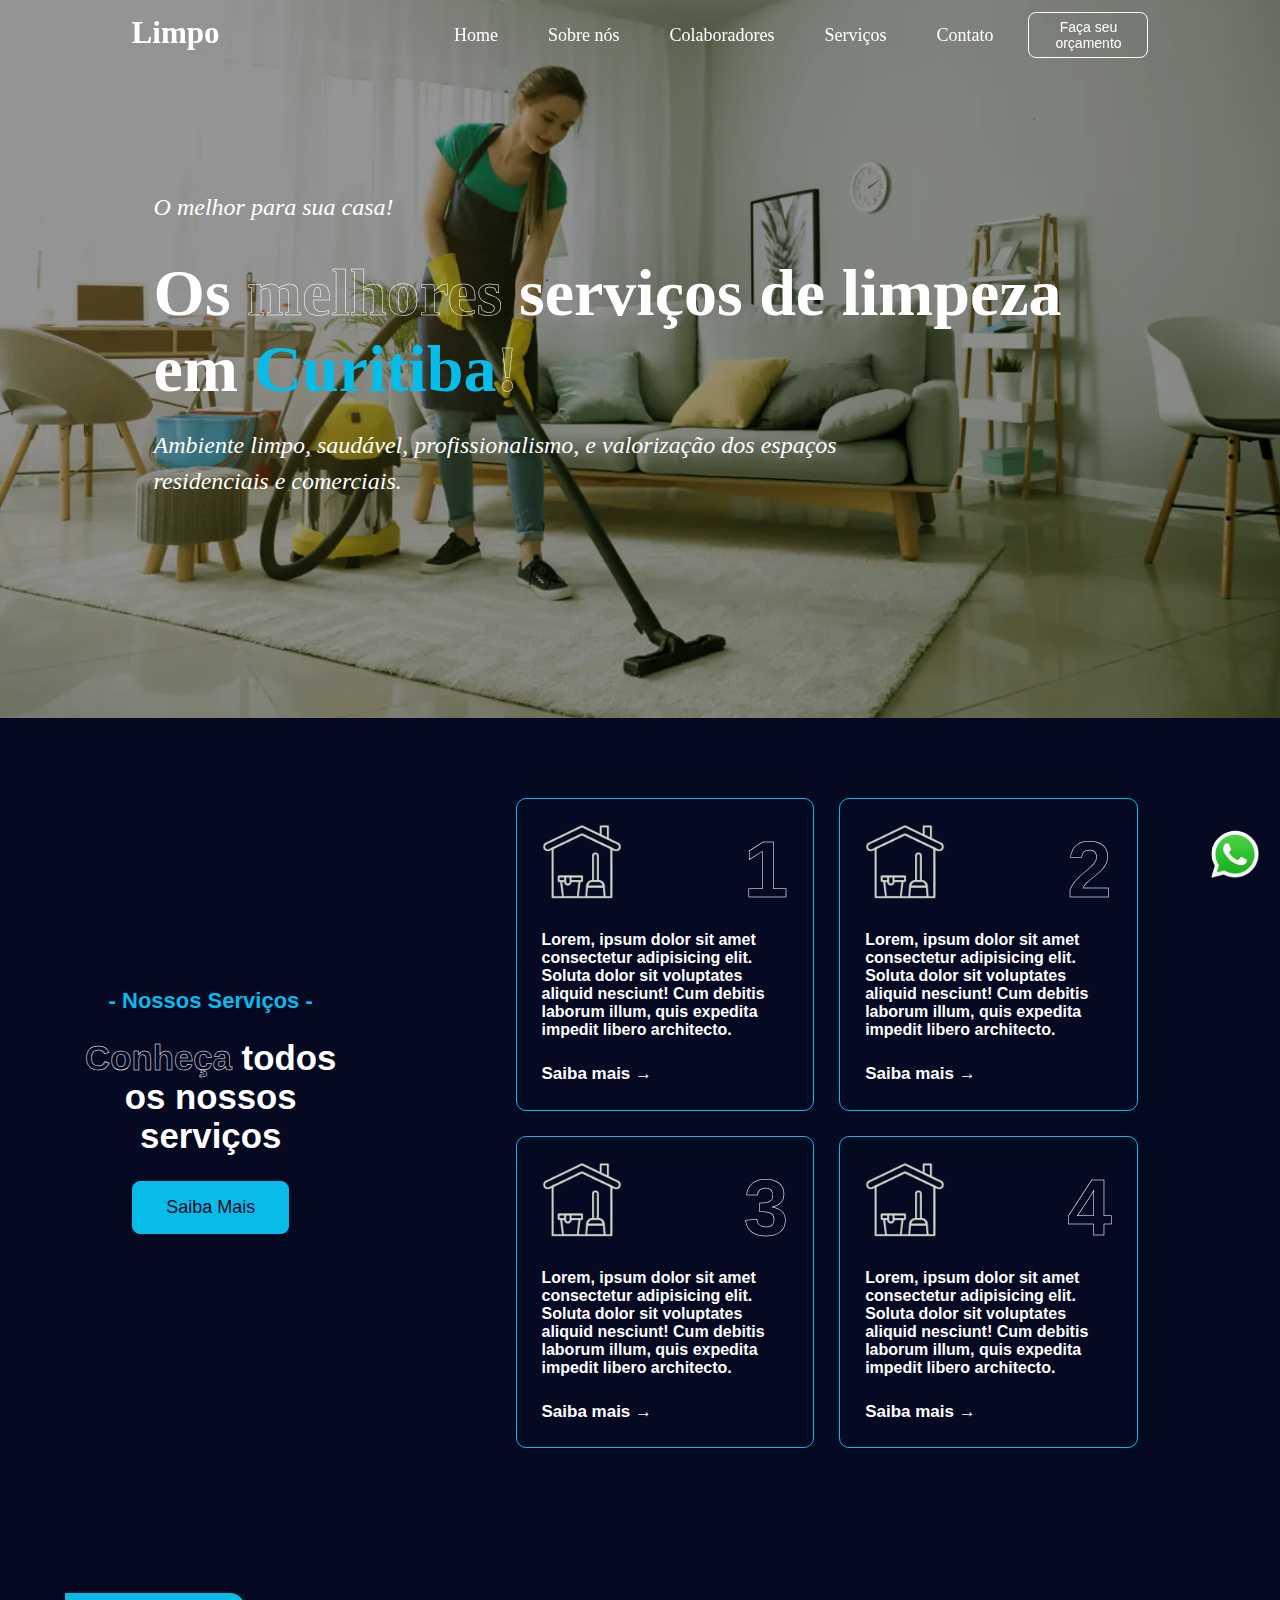
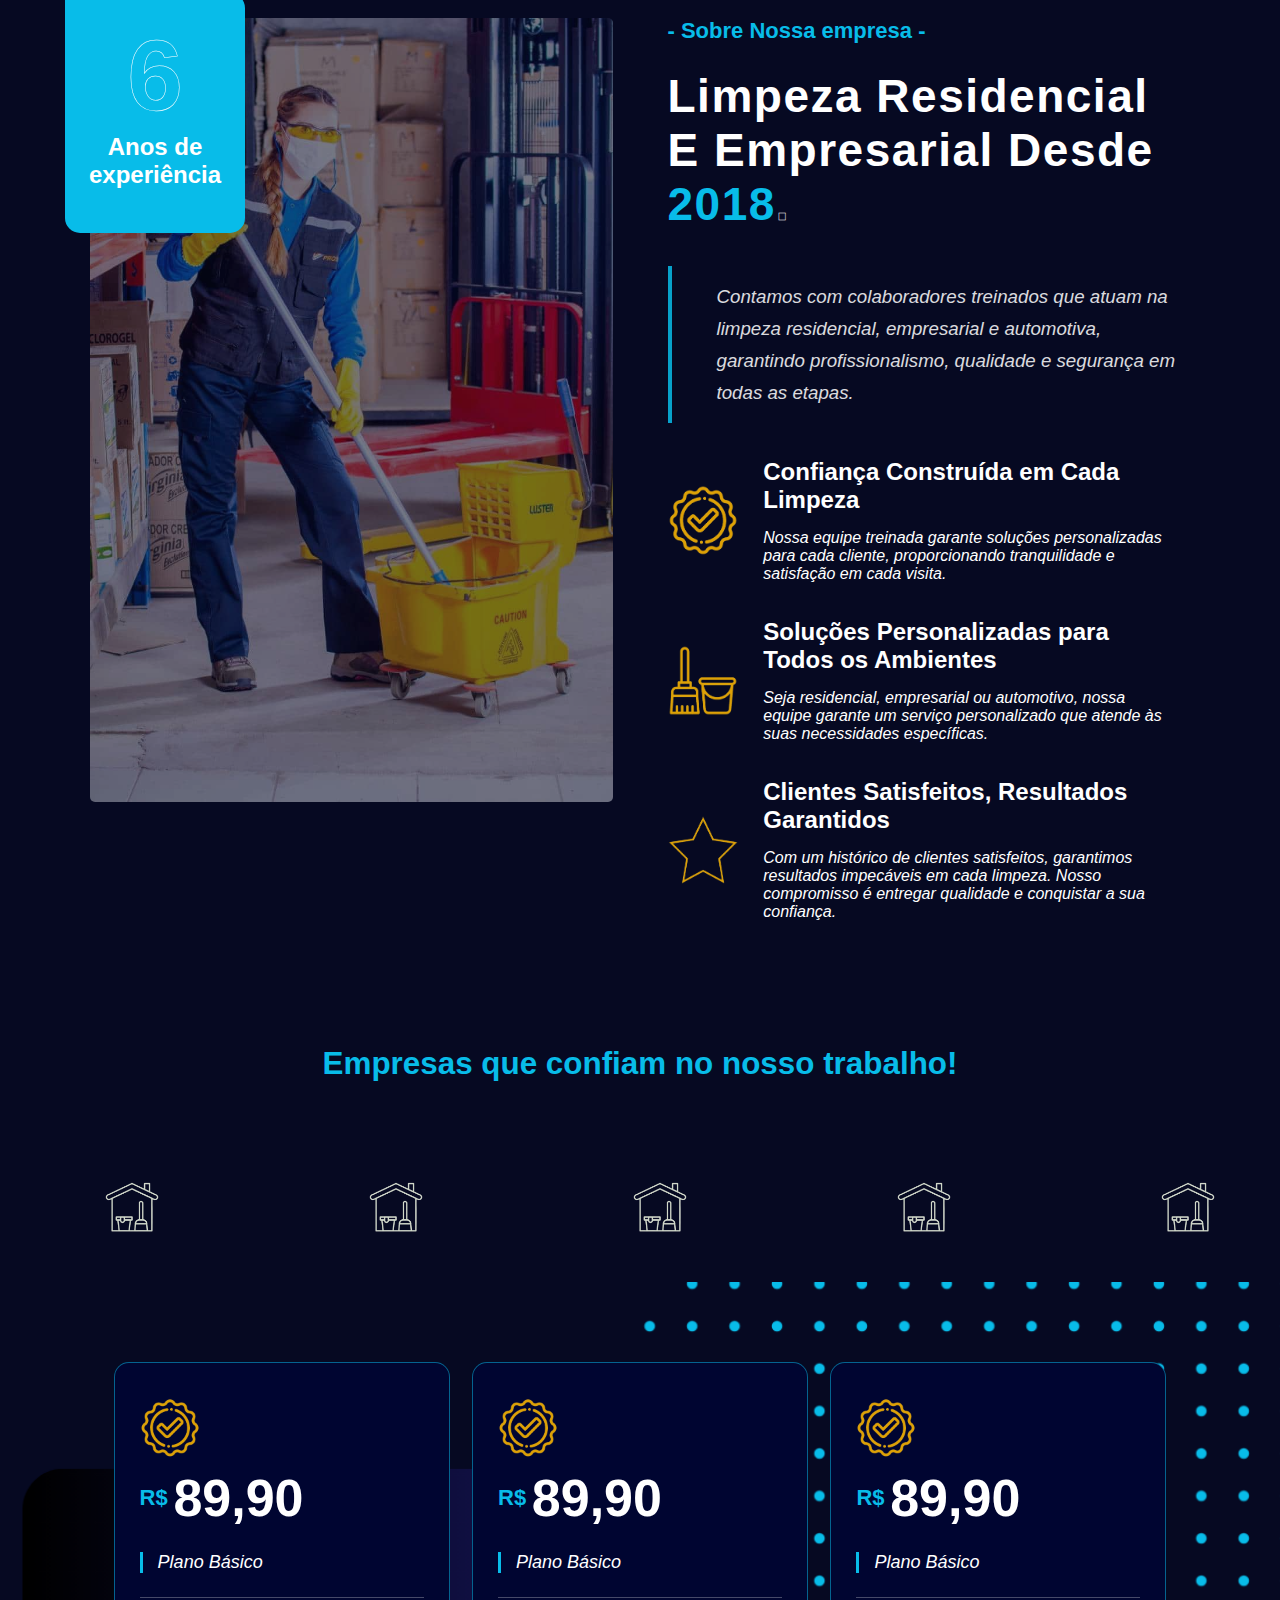
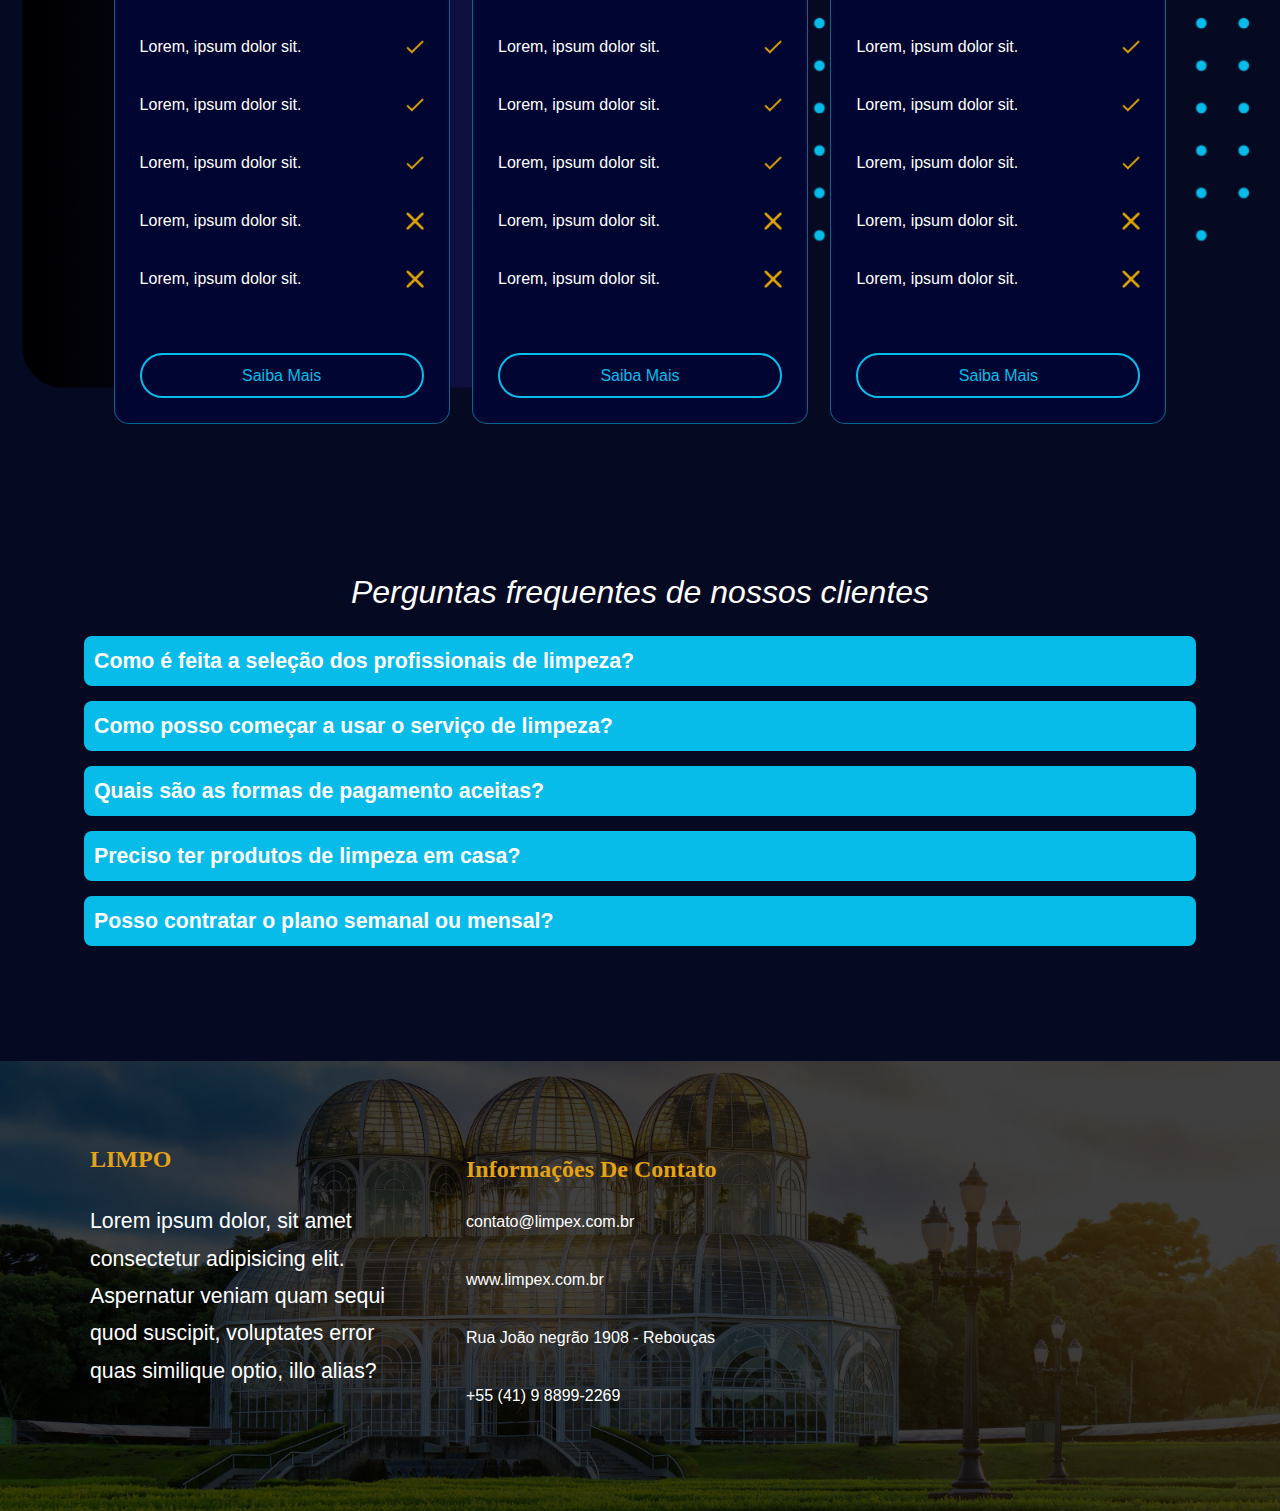
<file: src/pages/index.html>
<!DOCTYPE html>
<html lang="pt-BR">

<head>
  <meta charset="UTF-8">
  <meta name="viewport" content="width=device-width, initial-scale=1.0">
<link rel="stylesheet" href="../style/global.css">
<link rel="stylesheet" href="../style/style.css">
<link rel="stylesheet" href="../style/perguntasFrequentes.css">
<!--   <link rel="stylesheet" href="style/fontawesome/css/all.min.css"> -->
  <title>LIMPO</title>
</head>

<body>
  <section class="banner">
    <img src="../assets/banner.png">
    <header id="navbar">
      <div class="img">
        <h1 class="logoX">Limpo</h1>
      </div>
      <nav>
        <ul class="menu">
          <li class="textDecoration"><a href="index.html">Home</a></li>
          <li class="textDecoration"><a href="sobreNos.html">Sobre nós</a></li>
          <li class="textDecoration"><a href="colaboradores.html">Colaboradores</a></li>
          <li class="textDecoration"><a href="servicos.html">Serviços</a></li>
          <li class="textDecoration"><a href="contato.html">Contato</a></li>
          <button class="orcamento">Faça seu orçamento</button>
        </ul>
        <button class="hamburger-menu"></button>

      </nav>
    </header>
    <div class="banner_text">
      <h3 class="hideBaner">O melhor para sua casa!</h3>
      <!--       <h1>Os  <span class="transparente">Melhores</span>  Serviços De Limpeza De <span class="azul">Curitiba</span></h1> -->
      <h1>
        <span>O</span><span>s</span>
        <span class="transparente">m</span><span class="transparente">e</span><span class="transparente">l</span><span
          class="transparente">h</span><span class="transparente">o</span><span class="transparente">r</span><span
          class="transparente">e</span><span class="transparente">s</span>
        <span>s</span><span>e</span><span>r</span><span>v</span><span>i</span><span>ç</span><span>o</span><span>s</span>
        <span>d</span><span>e</span>
        <span>l</span><span>i</span><span>m</span><span>p</span><span>e</span><span>z</span><span>a</span>
        <span>e</span><span>m</span>
        <span class="azul">C</span><span class="azul">u</span><span class="azul">r</span><span
          class="azul">i</span><span class="azul">t</span><span class="azul">i</span><span class="azul">b</span><span
          class="azul">a</span><span class="transparente">!</span>
      </h1>
      <h3>Ambiente limpo, saudável, profissionalismo, e valorização dos espaços residenciais e comerciais.</h3>
    </div>
  </section>





  <main class="darkBlue">
    <section class="info">
      <div class="servicos esquerda">
        <h3>- Nossos Serviços -</h3>
        <h1><span class="transparente maior">Conheça </span>todos os nossos serviços</h1>
        <button class="botaoServicos">Saiba Mais</button>
      </div>

      <div class="direita">
        <div class="card">
          <div class="card__img">
            <img src="../assets/cards1.png">
            <h1 class="transparente">1</h1>
          </div>

          <div class="informacoes">
            <h3 class="titulo-titulo"></h3>
            <p>Lorem, ipsum dolor sit amet consectetur adipisicing elit. Soluta dolor sit voluptates aliquid nesciunt!
              Cum debitis laborum illum, quis expedita impedit libero architecto.</p>
            <p class="saibaMais">Saiba mais →</p>
          </div>
        </div>
        <div class="card">
          <div class="card__img ">
            <img src="../assets/cards1.png">
            <h1 class="transparente">2</h1>
          </div>

          <div class="informacoes">
            <h3 class="titulo-titulo"></h3>
            <p>Lorem, ipsum dolor sit amet consectetur adipisicing elit. Soluta dolor sit voluptates aliquid nesciunt!
              Cum debitis laborum illum, quis expedita impedit libero architecto.</p>
            <p class="saibaMais">Saiba mais →</p>
          </div>
        </div>
        <div class="card">
          <div class="card__img">
            <img src="../assets/cards1.png">
            <h1 class="transparente">3</h1>
          </div>

          <div class="informacoes">
            <h3 class="titulo-titulo"></h3>
            <p>Lorem, ipsum dolor sit amet consectetur adipisicing elit. Soluta dolor sit voluptates aliquid nesciunt!
              Cum debitis laborum illum, quis expedita impedit libero architecto.</p>
            <p class="saibaMais">Saiba mais →</p>
          </div>
        </div>
        <div class="card">
          <div class="card__img">
            <img src="../assets/cards1.png">
            <h1 class="transparente">4</h1>
          </div>

          <div class="informacoes">
            <h3 class="titulo-titulo"></h3>
            <p>Lorem, ipsum dolor sit amet consectetur adipisicing elit. Soluta dolor sit voluptates aliquid nesciunt!
              Cum debitis laborum illum, quis expedita impedit libero architecto.</p>
            <p class="saibaMais">Saiba mais →</p>
          </div>
        </div>
      </div>
    </section>





    <section class="confianca">
      <div class="confianca__img--direita">
        <img src="../assets/confiança.jpg">
        <div class="anos">
          <h1 class="experienciaNumero transparente">
            6
          </h1>
          <h2 class="experienciaTitulo ">
            Anos de experiência
          </h2>
        </div>
      </div>




      <div class="confianca--esquerda">
        <div class="titulo">
          <h3>- Sobre Nossa empresa -</h3>
          <h1>Limpeza residencial e empresarial desde <span class="azul">2018<span class="transparente">.</span></span>
          </h1>
        </div>

        <div class="paragrafo">
          <h3>Contamos com colaboradores treinados que atuam na limpeza residencial, empresarial e automotiva,
            garantindo profissionalismo, qualidade e segurança em todas as etapas.
          </h3>
        </div>

        <div class="confianca__servicos">
          <div class="primeiro">
            <div class="confianca__servicos--img">
              <img src="../assets/confiança1.png">
            </div>
            <div class="confianca__servicos--conteudo">
              <h2>Confiança Construída em Cada Limpeza</h2>
              <p>Nossa equipe treinada garante soluções personalizadas para cada cliente, proporcionando tranquilidade e
                satisfação em cada visita.</p>
            </div>
          </div>

          <div class="primeiro">
            <div class="confianca__servicos--img">
              <img src="../assets/confianca2.png">
            </div>
            <div class="confianca__servicos--conteudo">
              <h2>Soluções Personalizadas para Todos os Ambientes</h2>
              <p>Seja residencial, empresarial ou automotivo, nossa equipe garante um serviço personalizado que atende
                às suas necessidades específicas.</p>
            </div>
          </div>

          <div class="primeiro">
            <div class="confianca__servicos--img">
              <img src="../assets/confianca3.png">
            </div>
            <div class="confianca__servicos--conteudo">
              <h2>Clientes Satisfeitos, Resultados Garantidos</h2>
              <p>Com um histórico de clientes satisfeitos, garantimos resultados impecáveis em cada limpeza. Nosso
                compromisso é entregar qualidade e conquistar a sua confiança.</p>
            </div>
          </div>
        </div>
      </div>
    </section>




    <div class="parcerias__titulo">
      <h1>Empresas que confiam no nosso trabalho!</h1>
      <section class="empresas-parceiras">
        <div class="marquee">
          <div class="marquee-content">
            <img src="../assets/cards1.png" alt="Empresa 1">
            <img src="../assets/cards1.png" alt="Empresa 1">
            <img src="../assets/cards1.png" alt="Empresa 1">
            <img src="../assets/cards1.png" alt="Empresa 1">
            <img src="../assets/cards1.png" alt="Empresa 1">
            <img src="../assets/cards1.png" alt="Empresa 1">
            <img src="../assets/cards1.png" alt="Empresa 1">
          </div>
        </div>
      </section>
    </div>



    <section class="planos">

      <div class="plano1">
        <div class="preco">
          <img class="imgTopo" src="../assets/confiança1.png">
          <div>
            <h1 class="precoNumero"><span class="azul menor">R$</span> 89,90</h1>
          </div>
          <div>
            <h3 class="precoNomePlano">Plano Básico</h3>
          </div>
        </div>
        <div class="beneficios">
          <ul class="beneficios__lista">
            <li class="beneficios__lista--itens">
              <span>Lorem, ipsum dolor sit.</span>
              <img src="../assets/check1.png">
            </li>
            <li class="beneficios__lista--itens">
              <span>Lorem, ipsum dolor sit.</span>
              <img src="../assets/check1.png">
            </li>
            <li class="beneficios__lista--itens">
              <span>Lorem, ipsum dolor sit.</span>
              <img src="../assets/check1.png">
            </li>
            <li class="beneficios__lista--itens">
              <span>Lorem, ipsum dolor sit.</span>
              <img src="../assets/noCheck.png">
            </li>
            <li class="beneficios__lista--itens">
              <span>Lorem, ipsum dolor sit.</span>
              <img src="../assets/noCheck.png">
            </li>

          </ul>
        </div>
        <div class="botaoPlano">
          <button>Saiba Mais</button>
        </div>

      </div>
      <div class="plano1">
        <div class="preco">
          <img class="imgTopo" src="../assets/confiança1.png">
          <h1 class="precoNumero"><span class="azul menor">R$</span> 89,90</h1>
          <h3 class="precoNomePlano">Plano Básico</h3>
        </div>
        <div class="beneficios">
          <ul class="beneficios__lista">
            <li class="beneficios__lista--itens">
              <span>Lorem, ipsum dolor sit.</span>
              <img src="../assets/check1.png">
            </li>
            <li class="beneficios__lista--itens">
              <span>Lorem, ipsum dolor sit.</span>
              <img src="../assets/check1.png">
            </li>
            <li class="beneficios__lista--itens">
              <span>Lorem, ipsum dolor sit.</span>
              <img src="../assets/check1.png">
            </li>
            <li class="beneficios__lista--itens">
              <span>Lorem, ipsum dolor sit.</span>
              <img src="../assets/noCheck.png">
            </li>
            <li class="beneficios__lista--itens">
              <span>Lorem, ipsum dolor sit.</span>
              <img src="../assets/noCheck.png">
            </li>

          </ul>
        </div>
        <div class="botaoPlano">
          <button>Saiba Mais</button>
        </div>

      </div>
      <div class="plano1">
        <div class="preco">
          <img class="imgTopo" src="../assets/confiança1.png">
          <h1 class="precoNumero"><span class="azul menor">R$</span> 89,90</h1>
          <h3 class="precoNomePlano">Plano Básico</h3>
        </div>
        <div class="beneficios">
          <ul class="beneficios__lista">
            <li class="beneficios__lista--itens">
              <span>Lorem, ipsum dolor sit.</span>
              <img src="../assets/check1.png">
            </li>
            <li class="beneficios__lista--itens">
              <span>Lorem, ipsum dolor sit.</span>
              <img src="../assets/check1.png">
            </li>
            <li class="beneficios__lista--itens">
              <span>Lorem, ipsum dolor sit.</span>
              <img src="../assets/check1.png">
            </li>
            <li class="beneficios__lista--itens">
              <span>Lorem, ipsum dolor sit.</span>
              <img src="../assets/noCheck.png">
            </li>
            <li class="beneficios__lista--itens">
              <span>Lorem, ipsum dolor sit.</span>
              <img src="../assets/noCheck.png">
            </li>

          </ul>
        </div>
        <div class="botaoPlano">
          <button>Saiba Mais</button>
        </div>

      </div>

    </section>


    <section class="perguntasFrequentes">
      <h1>Perguntas frequentes de nossos clientes</h1>
      <div class="faq-item">
        <h3 class="faq-question">Como é feita a seleção dos profissionais de limpeza?</h3>
        <div class="faq-answer">
          <p>Nós realizamos um rigoroso processo de seleção para garantir que todos os nossos profissionais de limpeza
            sejam qualificados e confiáveis. Isso inclui: <br>
            ● Verificação de antecedentes<br>
            ● Entrevistas presenciais<br>
            ● Treinamento especializado<br>
            ● Avaliação de desempenho contínua<br>
            Nosso objetivo é assegurar que você receba um serviço de alta qualidade e tenha a tranquilidade de saber que
            sua casa está em boas mãos.</p>
        </div>
      </div>


      <div class="faq-item">
        <h3 class="faq-question">Como posso começar a usar o serviço de limpeza?</h3>
        <div class="faq-answer">
          <p>Para começar a usar nosso serviço de limpeza, você pode optar pelo WhatsApp ou por uma ligação, conforme
            sua preferência. Acreditamos que o contato humano é essencial para esclarecer dúvidas e tornar nossa
            parceria mais confiável. Nosso site ainda está em desenvolvimento, mas em breve você também poderá agendar
            nossos serviços diretamente online.</p>
        </div>
      </div>


      <div class="faq-item">
        <h3 class="faq-question">Quais são as formas de pagamento aceitas?</h3>
        <div class="faq-answer">
          <p>Aceitamos pagamentos via cartão de crédito, débito ou transferência bancária. Todas as informações de
            pagamento são seguras e criptografadas. Não é necessário realizar o pagamento antes de receber o serviço,
            pois priorizamos a segurança e a confiança para sua família e sua casa.</p>
        </div>
      </div>


      <div class="faq-item">
        <h3 class="faq-question">Preciso ter produtos de limpeza em casa?</h3>
        <div class="faq-answer">
          <p>Sim, é importante que você tenha alguns produtos e equipamentos básicos em casa para que possamos realizar
            a limpeza de forma eficiente. Nossos colaboradores não carregam produtos consigo, por isso é necessário que
            você tenha pelo menos os seguintes itens disponíveis:<br>
            ● Vassoura <br>
            ● Balde<br>
            ● Panos<br>
            ● Produtos de limpeza (detergente, desinfetante, água sanitária, etc.)<br>
            ● Escovas<br>
            ● Buchas<br>
            Ter esses itens à disposição garante que nossa equipe possa proporcionar o melhor serviço possível. </p>
        </div>
      </div>


      <div class="faq-item">
        <h3 class="faq-question">Posso contratar o plano semanal ou mensal?</h3>
        <div class="faq-answer">
          <p>Sim, você pode contratar tanto o plano semanal quanto o plano mensal. A principal diferença é que o plano
            mensal oferece algumas vantagens adicionais, como um preço mais atrativo e benefícios exclusivos.
            Contratando o plano mensal, você garante um serviço contínuo e eficiente, com a tranquilidade de saber que
            sua casa estará sempre limpa e bem cuidada.</p>
        </div>
      </div>


    </section>


  </main>
  <footer class="footer">
    <div class="sobre">
      <h1 class="logoFooter">LIMPO</h1>
      <p class="paragrafoFooter">Lorem ipsum dolor, sit amet consectetur adipisicing elit. Aspernatur veniam quam sequi
        quod suscipit, voluptates error quas similique optio, illo alias?</p>
      <div class="listaRedes">
        <ul class="redesSociais">
          <li class="bolinhas"><i class="fa-brands fa-facebook fa-lg" style="color: #ffffff;"></i></li>
          <li class="bolinhas"><i class="fa-brands fa-instagram fa-lg" style="color: #ffffff;"></i></li>
          <li class="bolinhas"> <i class="fa-brands fa-youtube fa-lg" style="color: #ffffff;"></i></li>
          <li class="bolinhas"><i class="fa-brands fa-x-twitter fa-lg" style="color: #ffffff;"></i></li>
        </ul>
      </div>
    </div>

<!--     <div class="linksUteis">
      <h1>Links Úteis</h1>
      <ul>
        <li><a href="#">teste →</a></li>
        <li><a href="#">teste →</a></li>
        <li><a href="#">teste →</a></li>
        <li><a href="#">teste →</a></li>
      </ul>
    </div>
    <div class="linksUteis">
      <h1>Recursos</h1>
      <ul>
        <li><a href="#">teste →</a></li>
        <li><a href="#">teste →</a></li>
        <li><a href="#">teste →</a></li>
        <li><a href="#">teste →</a></li>
      </ul>
    </div> -->
    <div class="contatoFooter">
      <h1>Informações De Contato</h1>
      <ul>
        <li>
          <a href="#">
            <i class="fa-regular fa-envelope fa-lg" style="color: #08bce9;"></i>
            contato@limpex.com.br
          </a>
        </li>
        <li>
          <a href="#">
            <i class="fa-solid fa-globe fa-lg" style="color: #08bce9;"></i>
            www.limpex.com.br
          </a>
        </li>
        <li>
          <a href="#">
            <i class="fa-solid fa-location-dot fa-lg" style="color: #08bce9;"></i>
            Rua João negrão 1908 - Rebouças
          </a>
        </li>
        <li>
          <a href="#">
            <i class="fa-solid fa-phone fa-lg" style="color: #08bce9;"></i>
            +55 (41) 9 8899-2269
          </a>
        </li>

        
      </ul>
    </div>
  </footer>
  <div class="sobePagina">
    <span>
      <button class="wpp"><a href="https://wa.me/5541988992269?text=Olá, estou entrando em contato através do site."
          target="_blank"><img src="../assets/wpp.png"></button></a></span>
  </div>




  <script src="../script/script.js"></script>
  <script src="../script/script__botao--menu.js"></script>
  <script src="../script/perguntasFrequentes.js"></script>




</body>

</html>
</file>
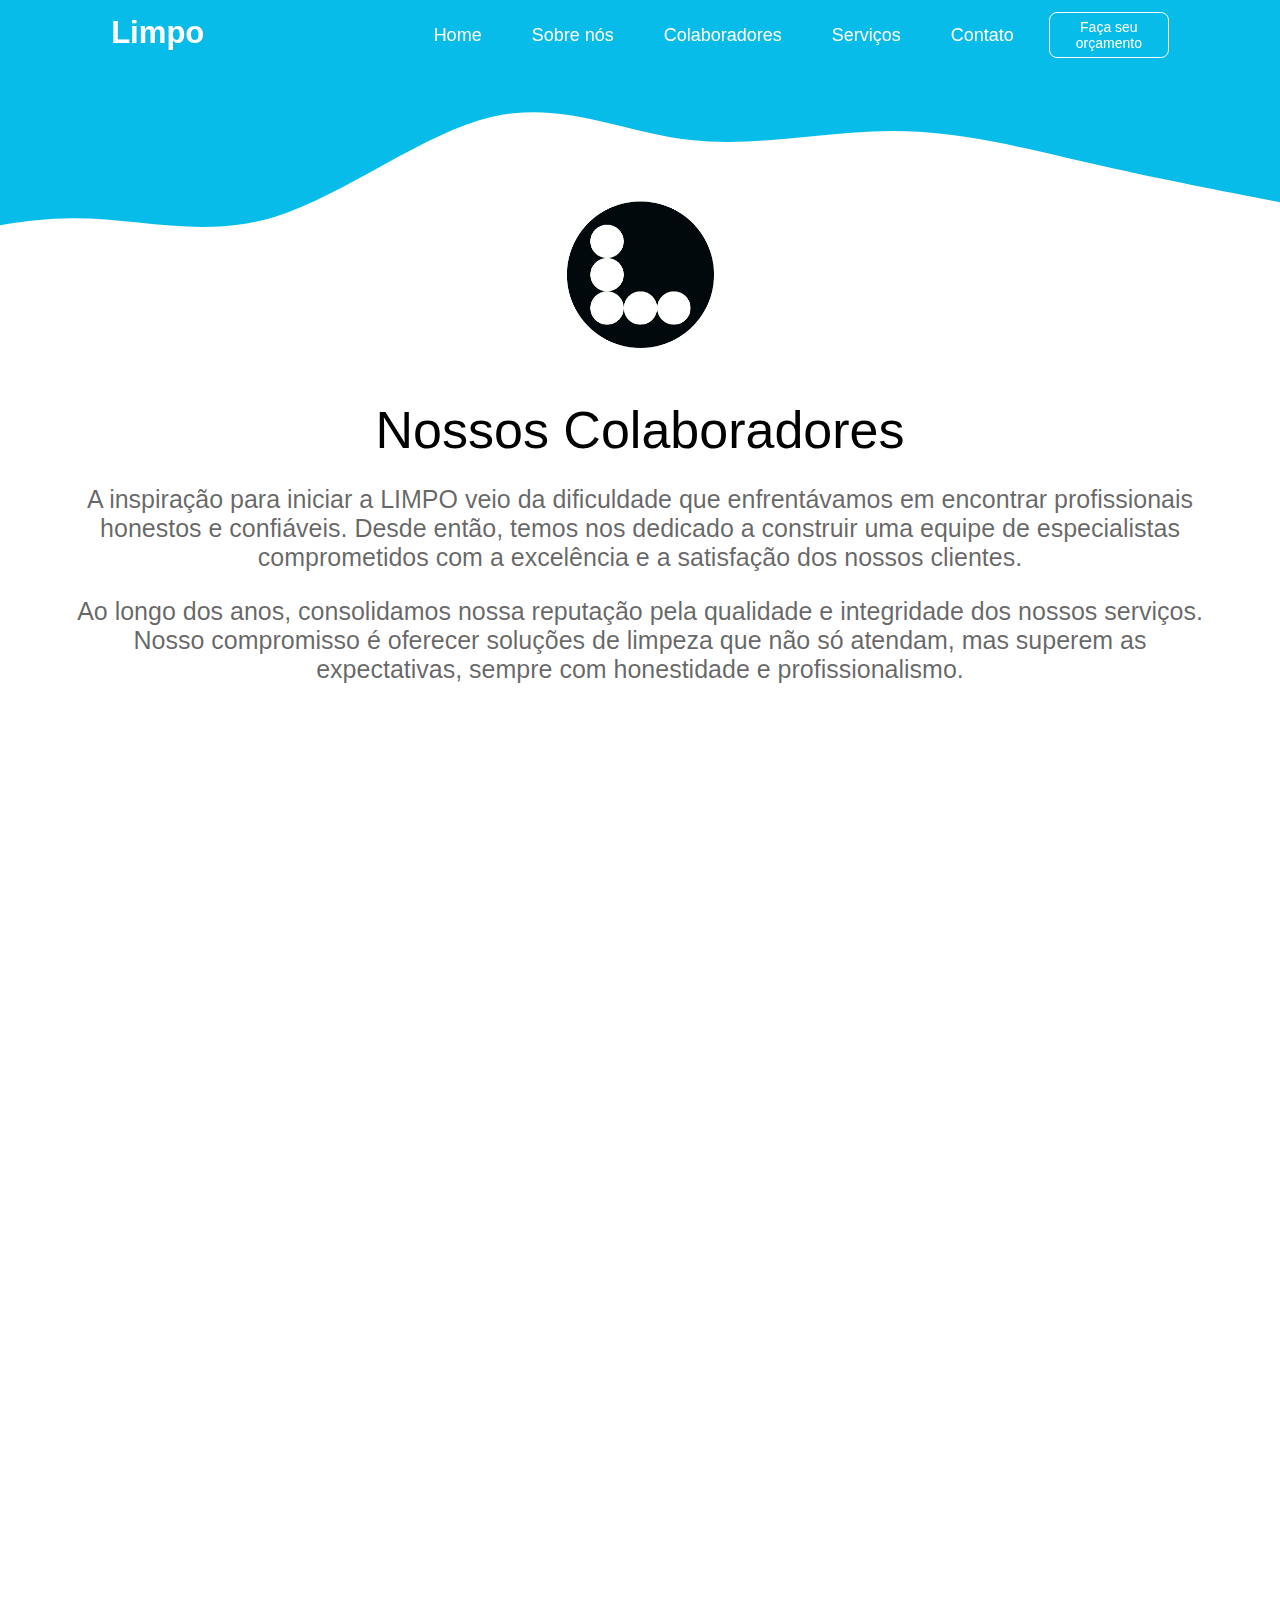
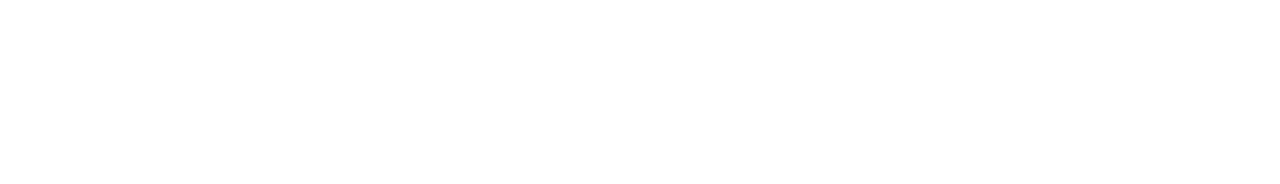
<file: pages/colaboradores.html>
<!DOCTYPE html>
<html lang="en">

<head>
    <meta charset="UTF-8">
    <meta name="viewport" content="width=device-width, initial-scale=1.0">
    <link rel="stylesheet" href="../style/global.css">
    <link rel="stylesheet" href="../style/style.css">
    <link rel="stylesheet" href="../style/sobreNos.css">
    <title>LIMPO - colaboradores</title>
</head>

<body>
    <section class="bannerSobreNos">
        <div class="bannerImg"></div>
        <header id="navbar">
            <div class="img">
                <h1 class="logoX">Limpo</h1>
            </div>
            <nav>
                <ul class="menu">
                    <li class="textDecoration"><a href="/index.html">Home</a></li>
                    <li class="textDecoration"><a href="/pages/sobreNos.html">Sobre nós</a></li>
                    <li class="textDecoration"><a href="/pages/colaboradores.html">Colaboradores</a></li>
                    <li class="textDecoration"><a href="/pages/servicos.html">Serviços</a></li>
                    <li class="textDecoration"><a href="/pages/contato.html">Contato</a></li>
                    <button class="orcamento">Faça seu orçamento</button>
                </ul>
                <button class="hamburger-menu"></button>

            </nav>
        </header>

        <main>
            <div class="ContainerSobreNos">
                <img src="/assets/logo_logo.png">
                <h1>Nossos Colaboradores</h1>
                <p>
                    A inspiração para iniciar a LIMPO veio
                    da dificuldade que enfrentávamos em encontrar profissionais honestos e confiáveis. Desde então,
                    temos nos dedicado a construir uma equipe de especialistas comprometidos com a excelência e a
                    satisfação dos nossos clientes.</p>
                <p>
                    Ao longo dos anos, consolidamos nossa reputação pela qualidade e integridade dos nossos serviços.
                    Nosso compromisso é oferecer soluções de limpeza que não só atendam, mas superem as expectativas,
                    sempre com honestidade e profissionalismo.
                </p>
            </div>

            
        </main>

    </section>
    <section style="height: 1000px;"></section>
    <script src="/script/script.js"></script>
    <script src="/script/script__botao--menu.js"></script>
    <script src="/script/perguntasFrequentes.js"></script>

</body>
</file>
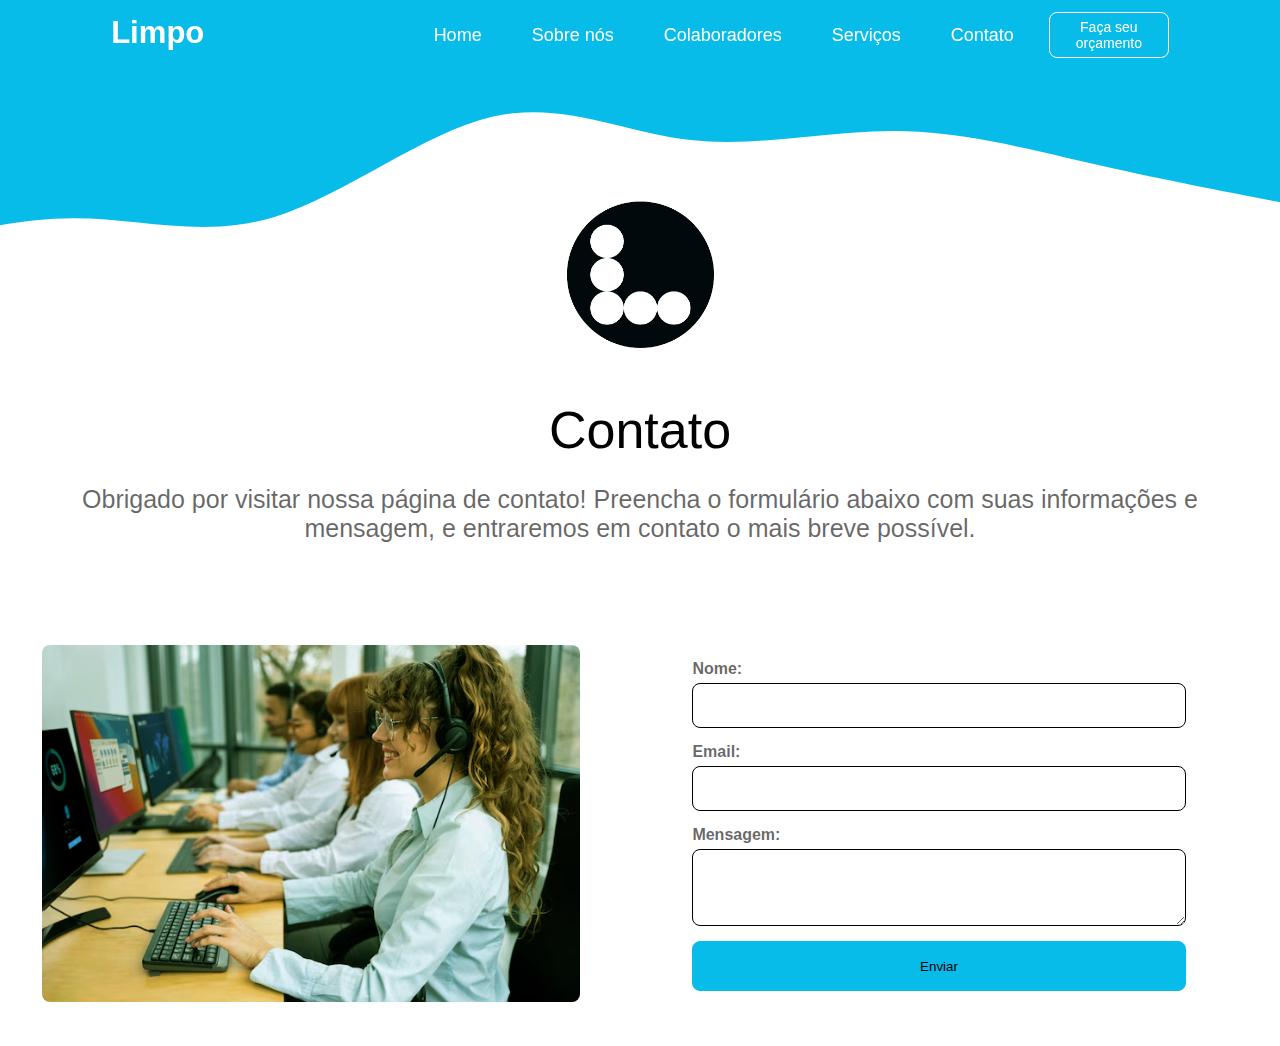
<file: pages/contato.html>
<!DOCTYPE html>
<html lang="pt-BR">

<head>
    <meta charset="UTF-8">
    <meta name="viewport" content="width=device-width, initial-scale=1.0">
    <link rel="stylesheet" href="/style/global.css">
    <link rel="stylesheet" href="/style/style.css">
    <link rel="stylesheet" href="/style/sobreNos.css">
    <link rel="stylesheet" href="/style/contato.css">
    <title>LIMPO - contato</title>
</head>

<body>
    <section class="bannerSobreNos">
        <div class="bannerImg"></div>
        <header id="navbar">
            <div class="img">
                <h1 class="logoX">Limpo</h1>
            </div>
            <nav>
                <ul class="menu">
                    <li class="textDecoration"><a href="/index.html">Home</a></li>
                    <li class="textDecoration"><a href="/pages/sobreNos.html">Sobre nós</a></li>
                    <li class="textDecoration"><a href="/pages/colaboradores.html">Colaboradores</a></li>
                    <li class="textDecoration"><a href="/pages/servicos.html">Serviços</a></li>
                    <li class="textDecoration"><a href="/pages/contato.html">Contato</a></li>
                    <button class="orcamento">Faça seu orçamento</button>
                </ul>
                <button class="hamburger-menu"></button>

            </nav>
        </header>

        <main>
            <div class="ContainerSobreNos">
                <img src="/assets/logo_logo.png">
                <h1>Contato</h1>
                <p>
                    Obrigado por visitar nossa página de contato! Preencha o formulário abaixo com suas informações e
                    mensagem, e entraremos em contato o mais breve possível.

                </p>
            </div>

            <div class="containerContato">
                <div class="imagemContato">
                    <img src="/assets/callCenter.png">
                </div>

                <div class="formularioContato">
                    <form>
                        <label for="nome__input--contato">Nome:</label>
                        <input type="text" id="nome__input--contato" name="Nome__Contato" required>
                        <label for="email__input--contato">Email:</label>
                        <input type="email" id="email__input--contato" name="email__Contato" required>
                        <label for="email__input--contato">Mensagem:</label>
                        <textarea name="mensagem__Contato" id="mensagem__input--contato" rows="5" cols="50"></textarea>
                        <button type="submit">Enviar</button>
                    </form>

                </div>
            </div>


        </main>

    </section>

    <script src="/script/script.js"></script>
    <script src="/script/script__botao--menu.js"></script>
    <script src="/script/perguntasFrequentes.js"></script>


</body>
</file>
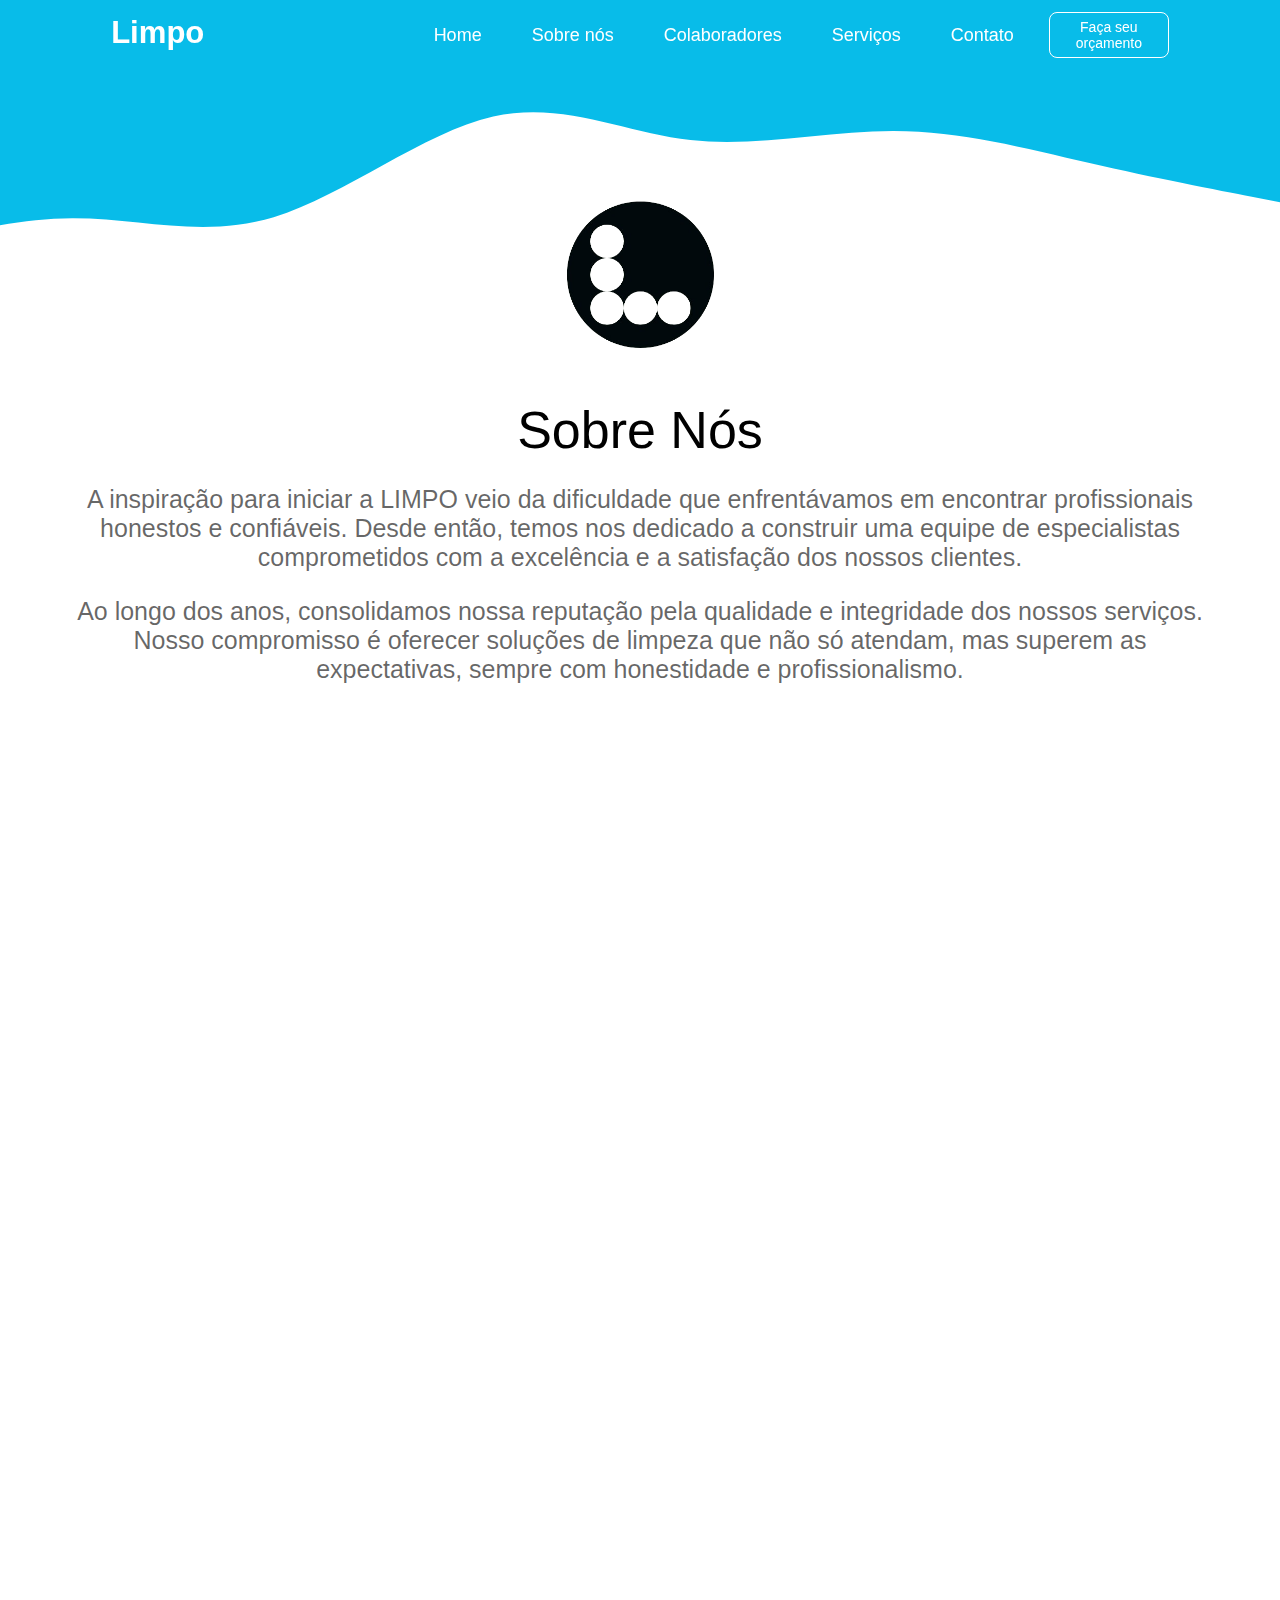
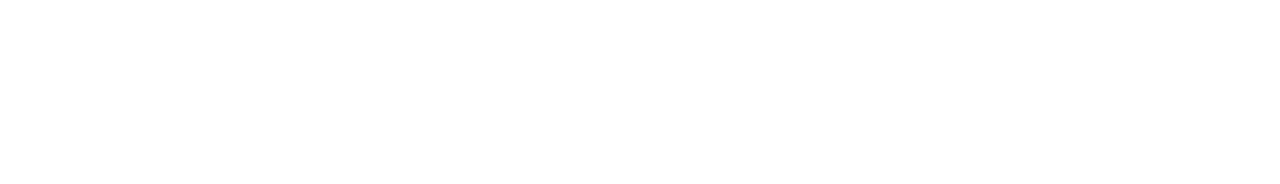
<file: pages/sobreNos.html>
<!DOCTYPE html>
<html lang="en">

<head>
    <meta charset="UTF-8">
    <meta name="viewport" content="width=device-width, initial-scale=1.0">
    <link rel="stylesheet" href="../style/global.css">
    <link rel="stylesheet" href="../style/style.css">
    <link rel="stylesheet" href="../style/sobreNos.css">
    <title>LIMPO</title>
</head>

<body>
    <section class="bannerSobreNos">
        <div class="bannerImg"></div>
        <header id="navbar">
            <div class="img">
                <h1 class="logoX">Limpo</h1>
            </div>
            <nav>
                <ul class="menu">
                    <li class="textDecoration"><a href="index.html">Home</a></li>
                    <li class="textDecoration"><a href="../pages/sobreNos.html">Sobre nós</a></li>
                    <li class="textDecoration"><a href="../pages/colaboradores.html">Colaboradores</a></li>
                    <li class="textDecoration"><a href="../pages/servicos.html">Serviços</a></li>
                    <li class="textDecoration"><a href="../pages/contato.html">Contato</a></li>
                    <button class="orcamento">Faça seu orçamento</button>
                </ul>
                <button class="hamburger-menu"></button>

            </nav>
        </header>

        <main>
            <div class="ContainerSobreNos">
                <img src="../assets/logo_logo.png">
                <h1>Sobre Nós</h1>
                <p>
                    A inspiração para iniciar a LIMPO veio
                    da dificuldade que enfrentávamos em encontrar profissionais honestos e confiáveis. Desde então,
                    temos nos dedicado a construir uma equipe de especialistas comprometidos com a excelência e a
                    satisfação dos nossos clientes.</p>
                <p>
                    Ao longo dos anos, consolidamos nossa reputação pela qualidade e integridade dos nossos serviços.
                    Nosso compromisso é oferecer soluções de limpeza que não só atendam, mas superem as expectativas,
                    sempre com honestidade e profissionalismo.
                </p>
            </div>

            
        </main>

    </section>
    <section style="height: 1000px;"></section>
    <script src="../script/script.js"></script>
    <script src="../script/script__botao--menu.js"></script>
    <script src="../script/perguntasFrequentes.js"></script>

</body>
</file>
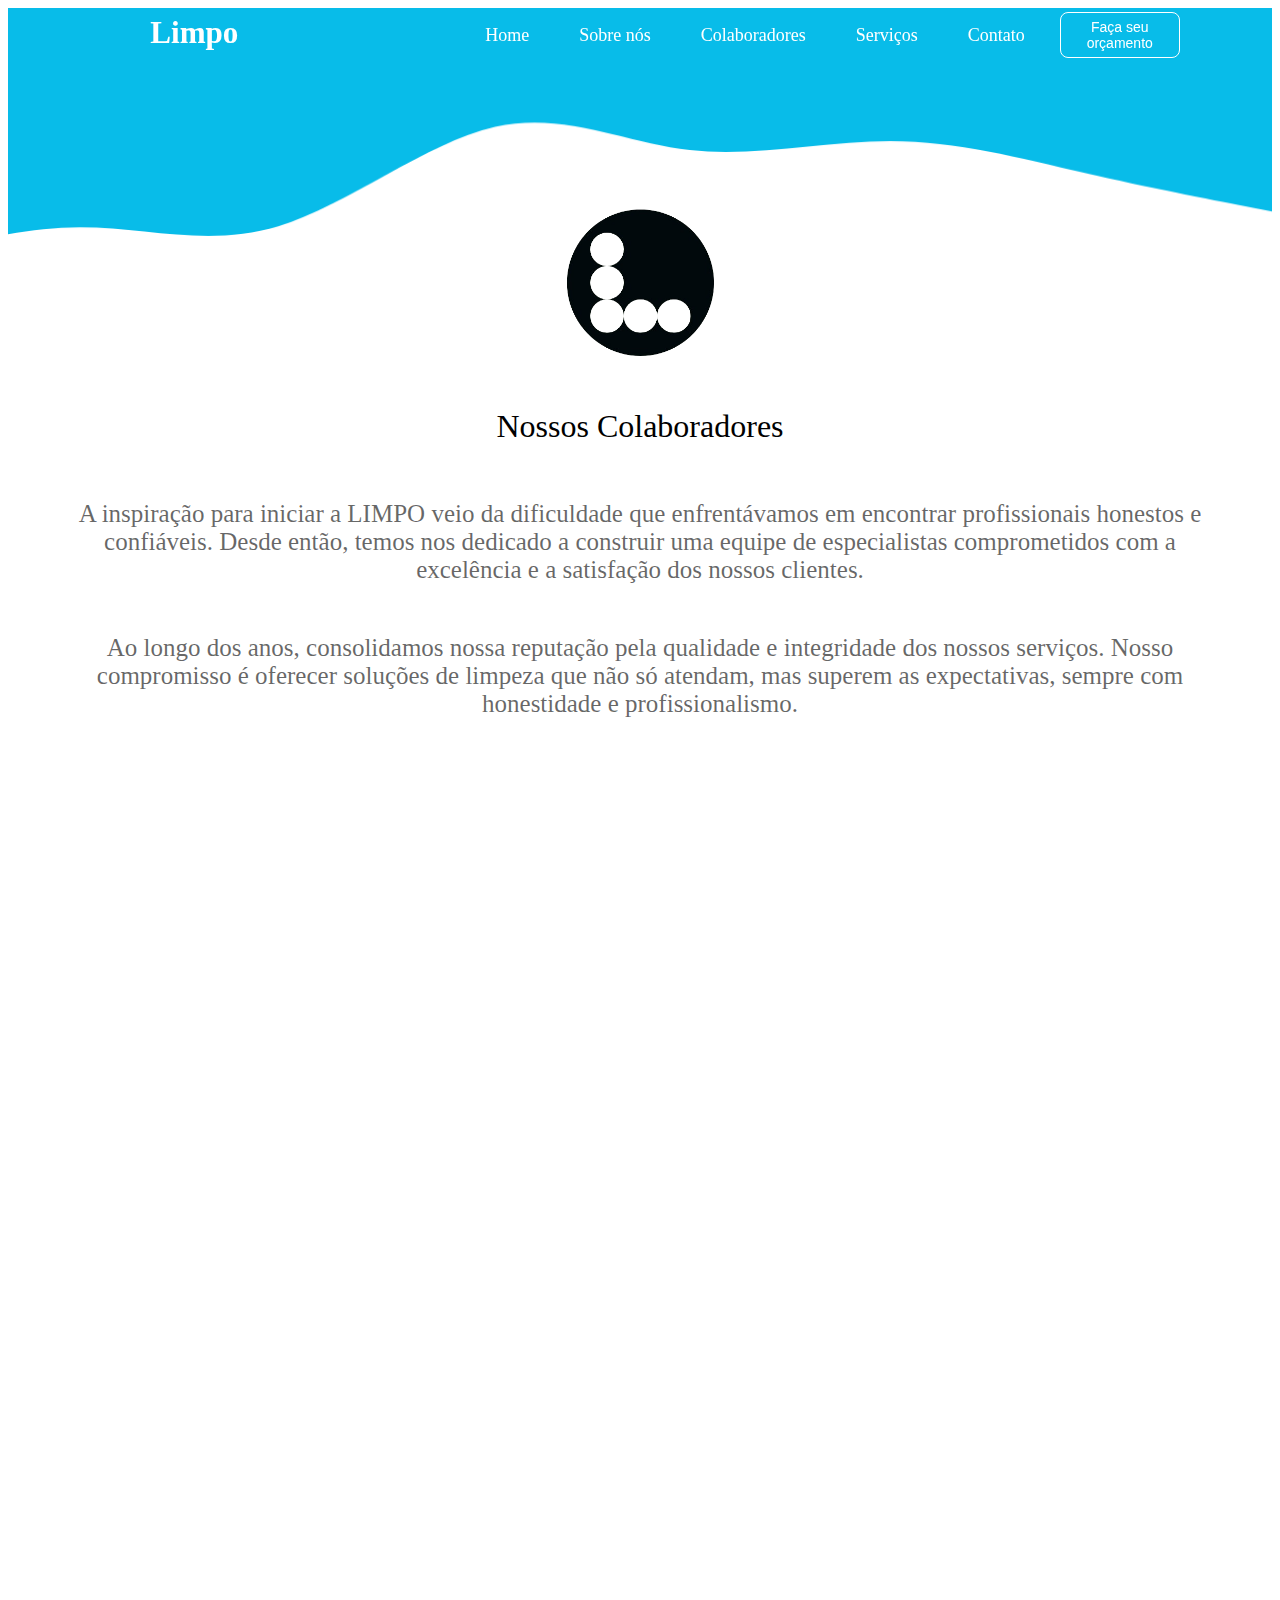
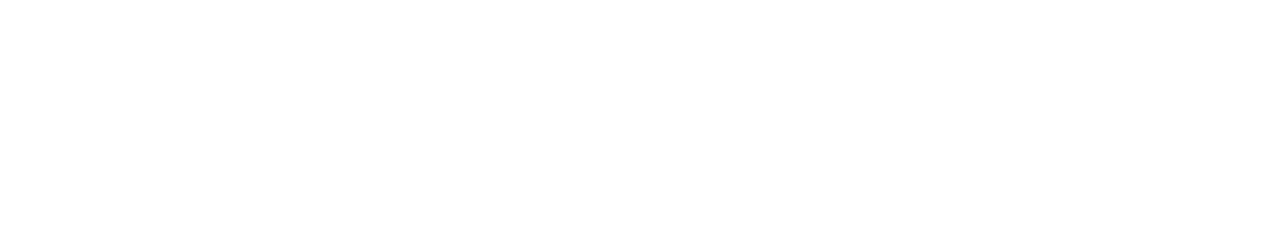
<file: src/pages/colaboradores.html>
<!DOCTYPE html>
<html lang="en">

<head>
    <meta charset="UTF-8">
    <meta name="viewport" content="width=device-width, initial-scale=1.0">
    <link rel="stylesheet" href="../style/style.css">
    <link rel="stylesheet" href="../style/sobreNos.css">
    <link rel="stylesheet" href="../style/servicos.css">
    <link rel="stylesheet" href="../style/contato.css">
    <link rel="stylesheet" href="../style/perguntasFrequentes.css">

    <title>LIMPO - colaboradores</title>
</head>

<body>
    <section class="bannerSobreNos">
        <div class="bannerImg"></div>
        <header id="navbar">
            <div class="img">
                <h1 class="logoX">Limpo</h1>
            </div>
            <nav>
                <ul class="menu">
                    <li class="textDecoration"><a href="index.html">Home</a></li>
                    <li class="textDecoration"><a href="/pages/sobreNos.html">Sobre nós</a></li>
                    <li class="textDecoration"><a href="/pages/colaboradores.html">Colaboradores</a></li>
                    <li class="textDecoration"><a href="/pages/servicos.html">Serviços</a></li>
                    <li class="textDecoration"><a href="/pages/contato.html">Contato</a></li>
                    <button class="orcamento">Faça seu orçamento</button>
                </ul>
                <button class="hamburger-menu"></button>

            </nav>
        </header>

        <main>
            <div class="ContainerSobreNos">
                <img src="../assets/logo_logo.png">
                <h1>Nossos Colaboradores</h1>
                <p>
                    A inspiração para iniciar a LIMPO veio
                    da dificuldade que enfrentávamos em encontrar profissionais honestos e confiáveis. Desde então,
                    temos nos dedicado a construir uma equipe de especialistas comprometidos com a excelência e a
                    satisfação dos nossos clientes.</p>
                <p>
                    Ao longo dos anos, consolidamos nossa reputação pela qualidade e integridade dos nossos serviços.
                    Nosso compromisso é oferecer soluções de limpeza que não só atendam, mas superem as expectativas,
                    sempre com honestidade e profissionalismo.
                </p>
            </div>

            
        </main>

    </section>
    <section style="height: 1000px;"></section>
    <script src="/script/script.js"></script>
    <script src="/script/script__botao--menu.js"></script>
    <script src="/script/perguntasFrequentes.js"></script>

</body>
</file>
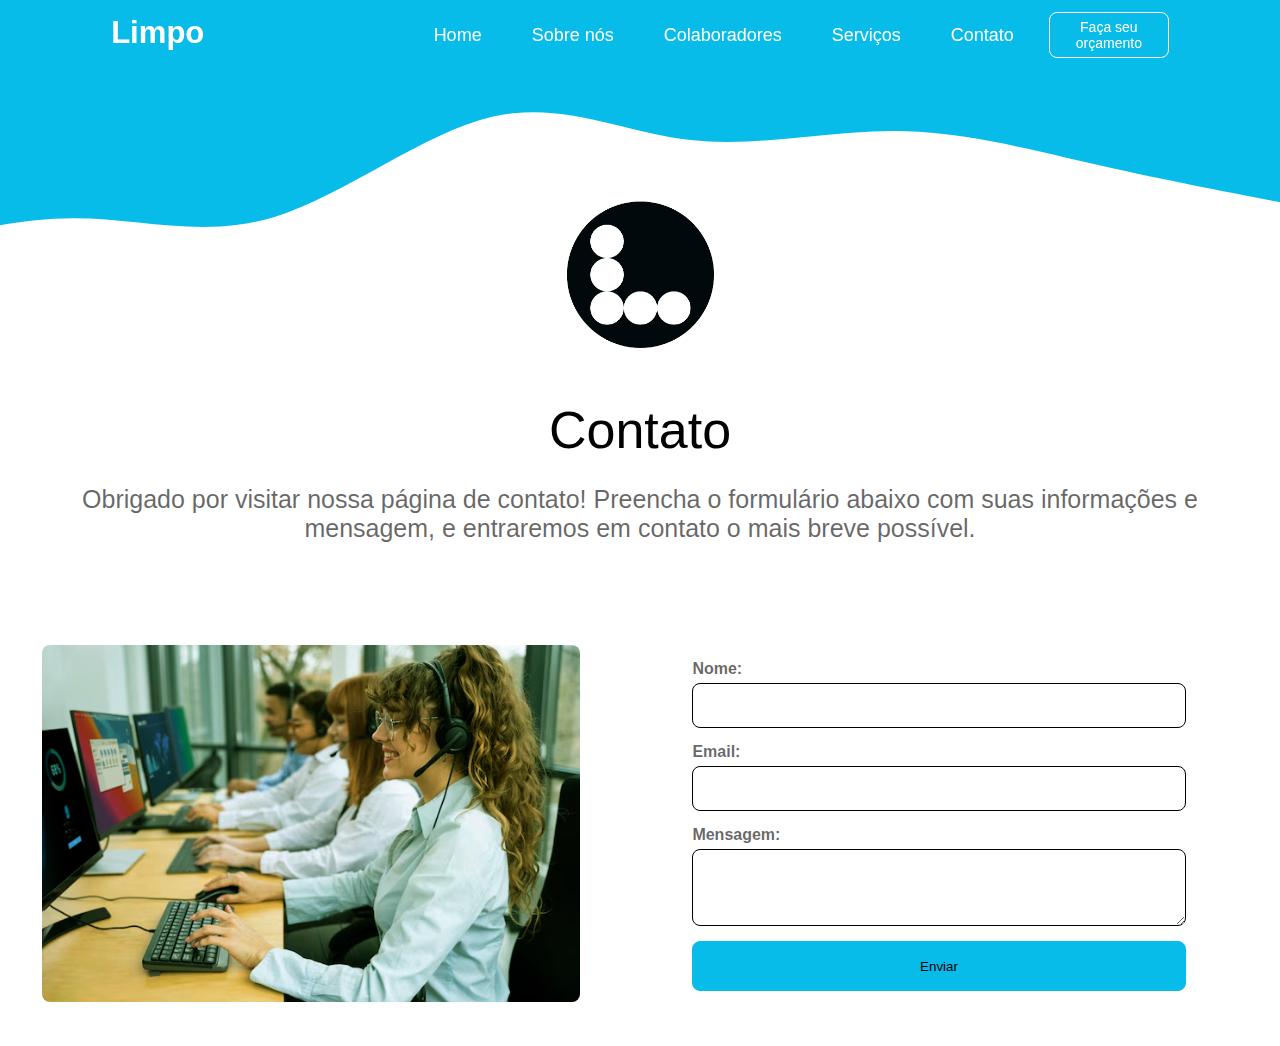
<file: src/pages/contato.html>
<!DOCTYPE html>
<html lang="pt-BR">

<head>
    <meta charset="UTF-8">
    <meta name="viewport" content="width=device-width, initial-scale=1.0">
    <link rel="stylesheet" href="/style/global.css">
    <link rel="stylesheet" href="/style/style.css">
    <link rel="stylesheet" href="/style/sobreNos.css">
    <link rel="stylesheet" href="/style/contato.css">
    <title>LIMPO - contato</title>
</head>

<body>
    <section class="bannerSobreNos">
        <div class="bannerImg"></div>
        <header id="navbar">
            <div class="img">
                <h1 class="logoX">Limpo</h1>
            </div>
            <nav>
                <ul class="menu">
                    <li class="textDecoration"><a href="/index.html">Home</a></li>
                    <li class="textDecoration"><a href="/pages/sobreNos.html">Sobre nós</a></li>
                    <li class="textDecoration"><a href="/pages/colaboradores.html">Colaboradores</a></li>
                    <li class="textDecoration"><a href="/pages/servicos.html">Serviços</a></li>
                    <li class="textDecoration"><a href="/pages/contato.html">Contato</a></li>
                    <button class="orcamento">Faça seu orçamento</button>
                </ul>
                <button class="hamburger-menu"></button>

            </nav>
        </header>

        <main>
            <div class="ContainerSobreNos">
                <img src="/assets/logo_logo.png">
                <h1>Contato</h1>
                <p>
                    Obrigado por visitar nossa página de contato! Preencha o formulário abaixo com suas informações e
                    mensagem, e entraremos em contato o mais breve possível.

                </p>
            </div>

            <div class="containerContato">
                <div class="imagemContato">
                    <img src="/assets/callCenter.png">
                </div>

                <div class="formularioContato">
                    <form>
                        <label for="nome__input--contato">Nome:</label>
                        <input type="text" id="nome__input--contato" name="Nome__Contato" required>
                        <label for="email__input--contato">Email:</label>
                        <input type="email" id="email__input--contato" name="email__Contato" required>
                        <label for="email__input--contato">Mensagem:</label>
                        <textarea name="mensagem__Contato" id="mensagem__input--contato" rows="5" cols="50"></textarea>
                        <button type="submit">Enviar</button>
                    </form>

                </div>
            </div>


        </main>

    </section>

    <script src="/script/script.js"></script>
    <script src="/script/script__botao--menu.js"></script>
    <script src="/script/perguntasFrequentes.js"></script>


</body>
</file>
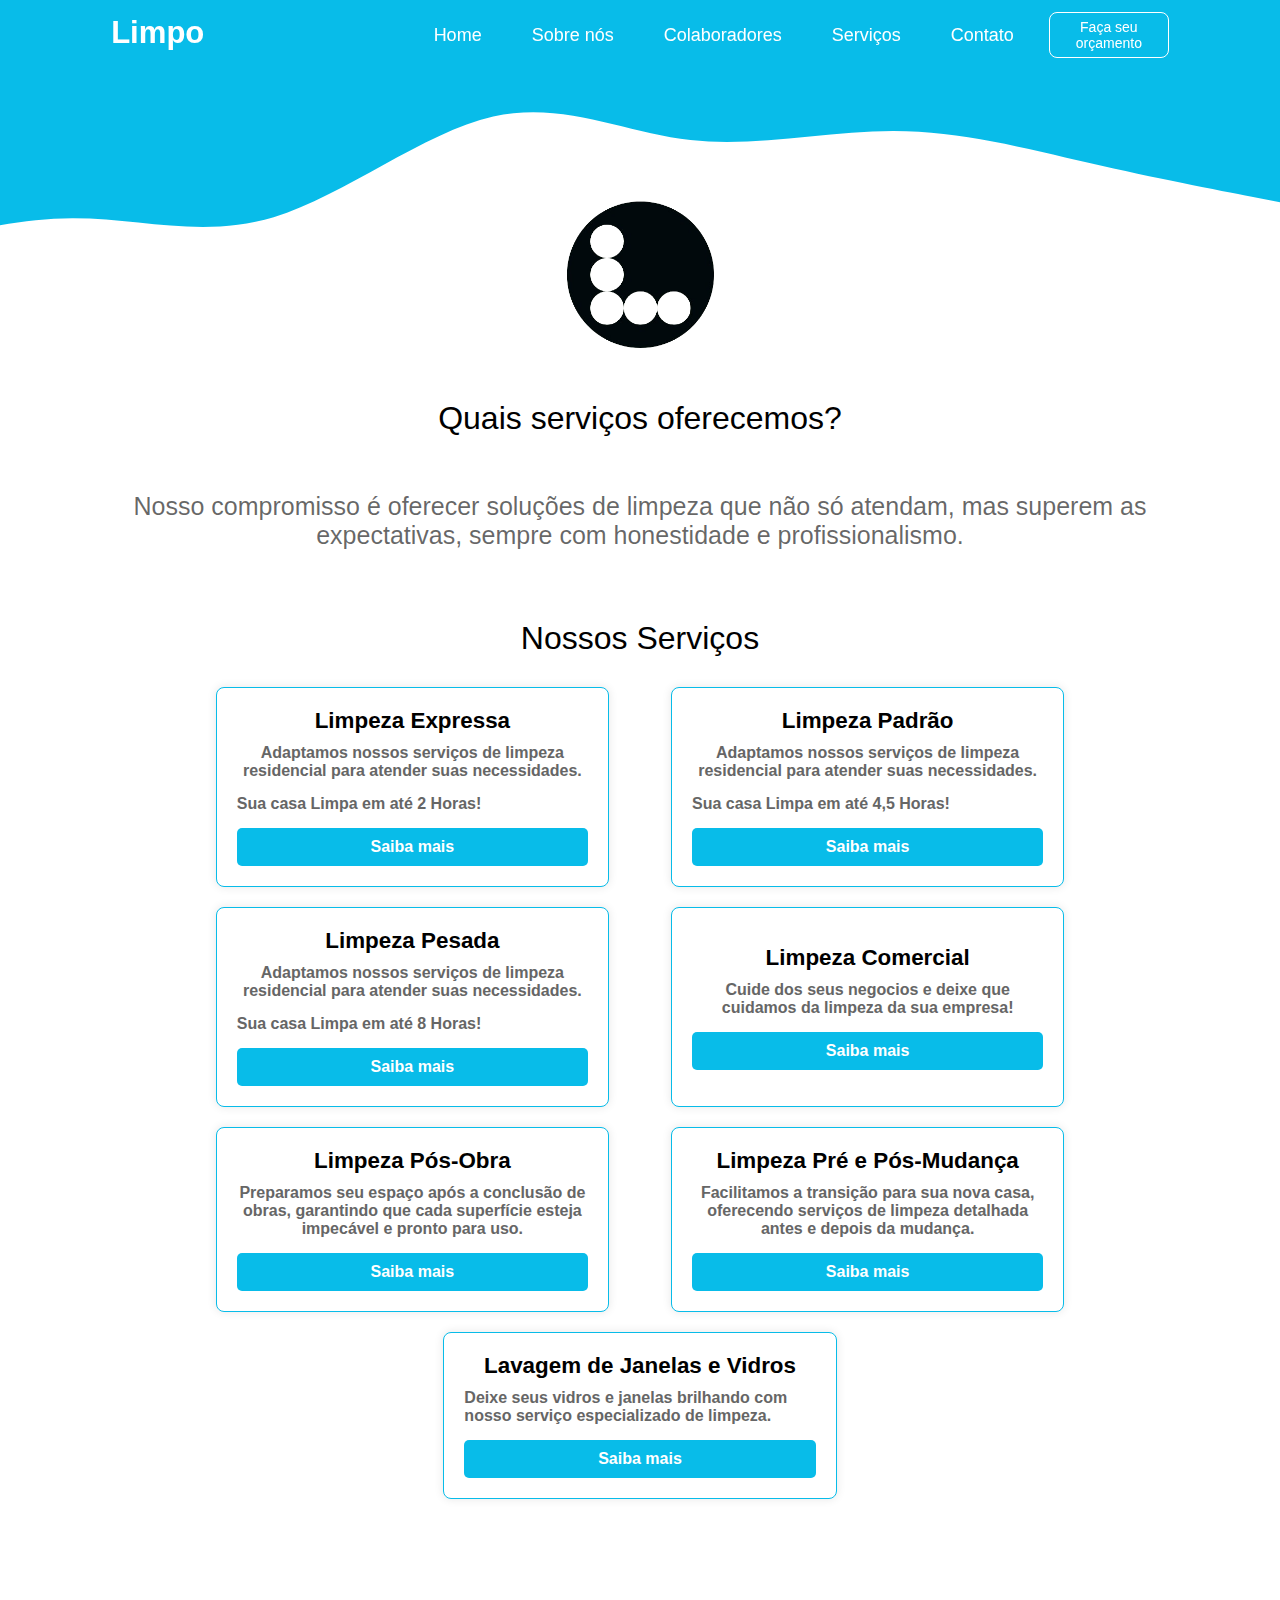
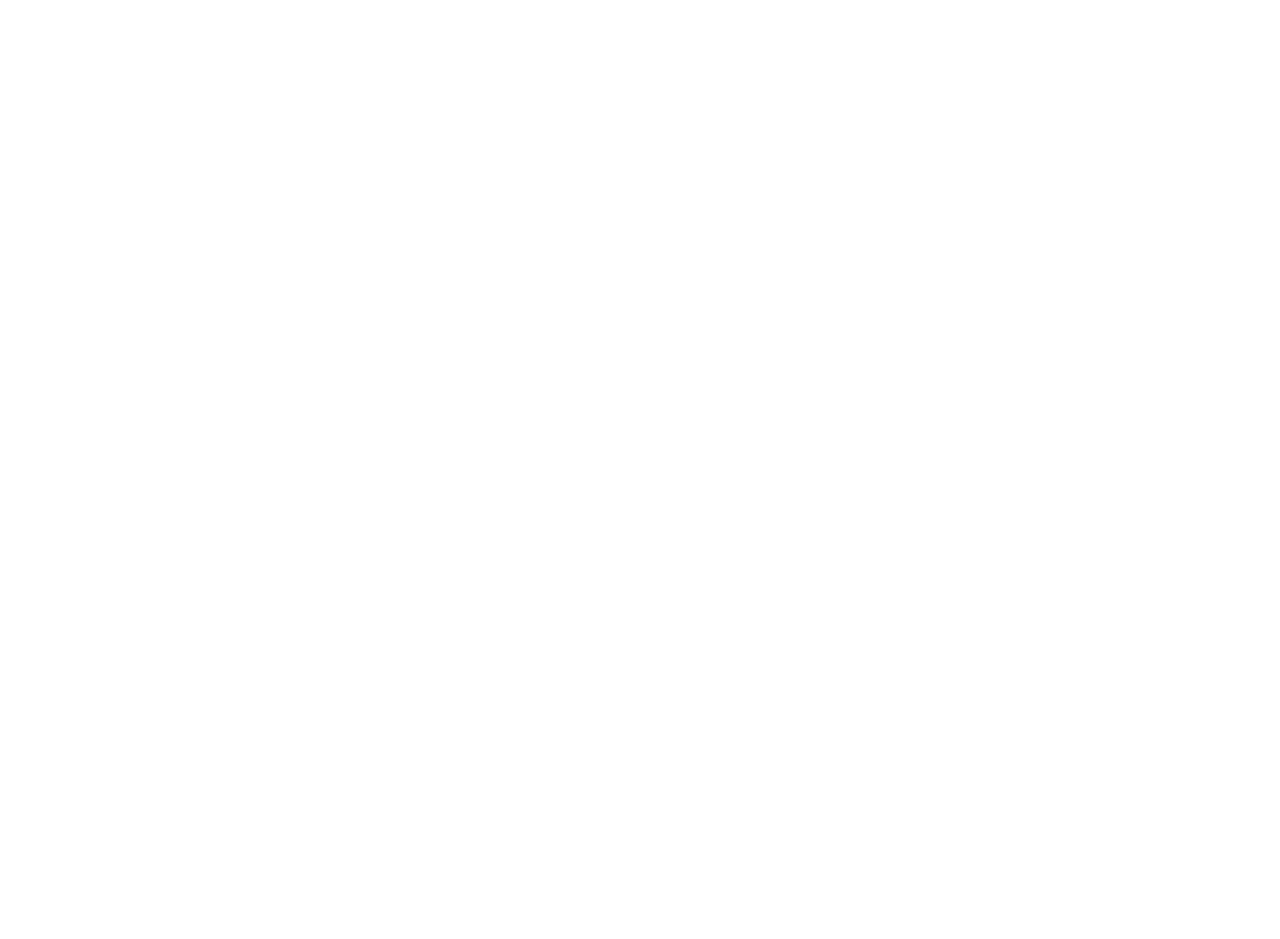
<file: src/pages/servicos.html>
<!DOCTYPE html>
<html lang="pt-BR">

<head>
    <meta charset="UTF-8">
    <meta name="viewport" content="width=device-width, initial-scale=1.0">
    <link rel="stylesheet" href="/src/style/global.css">
    <link rel="stylesheet" href="/src/style/style.css">
    <link rel="stylesheet" href="/src/style/sobreNos.css">
    <link rel="stylesheet" href="/src/style/servicos.css">
    <title>LIMPO</title>
</head>

<body>
    <section class="bannerSobreNos">
        <div class="bannerImg"></div>
        <header id="navbar">
            <div class="img">
                <h1 class="logoX">Limpo</h1>
            </div>
            <nav>
                <ul class="menu">
                    <li class="textDecoration"><a href="/index.html">Home</a></li>
                    <li class="textDecoration"><a href="sobreNos.html">Sobre nós</a></li>
                    <li class="textDecoration"><a href="colaboradores.html">Colaboradores</a></li>
                    <li class="textDecoration"><a href="servicos.html">Serviços</a></li>
                    <li class="textDecoration"><a href="contato.html">Contato</a></li>
                    <button class="orcamento">Faça seu orçamento</button>
                </ul>
                <button class="hamburger-menu"></button>

            </nav>
        </header>

        <main>
            <div class="ContainerSobreNos">
                <img src="/src/assets/logo_logo.png">
                <h1>Quais serviços oferecemos?</h1>
                <p>
                    Nosso compromisso é oferecer soluções de limpeza que não só atendam, mas superem as expectativas,
                    sempre com honestidade e profissionalismo.
                </p>
            </div>


            <div class="container">
                <h1>Nossos Serviços</h1>
                <div class="servicos">
                    <div class="card">


                        <h2>Limpeza Expressa</h2>
                        <p class="centralizaParagrafo">Adaptamos nossos serviços de limpeza residencial para atender suas necessidades.</p>
                        <p class="expressa">Sua casa Limpa em até 2 Horas!</p>
                        <a href="#" class="saiba-mais">Saiba mais</a>
                        <div class="modal">
                            <div class="modal-content">
                                <span class="close">&times;</span>
                                <h2>Limpeza Expressa</h2>
                                <div class="limpezaExpressa">
                                    <h3>Quais serviços estão inclusos?</h3>
                                    <div class="servicosInclusos">
                                        <div>
                                            <svg xmlns="http://www.w3.org/2000/svg" height="24" width="24"
                                                viewBox="0 0 512 512"><!--!Font Awesome Free 6.6.0 by @fontawesome - https://fontawesome.com License - https://fontawesome.com/license/free Copyright 2024 Fonticons, Inc.-->
                                                <path fill="#63E6BE"
                                                    d="M256 512A256 256 0 1 0 256 0a256 256 0 1 0 0 512zM369 209L241 337c-9.4 9.4-24.6 9.4-33.9 0l-64-64c-9.4-9.4-9.4-24.6 0-33.9s24.6-9.4 33.9 0l47 47L335 175c9.4-9.4 24.6-9.4 33.9 0s9.4 24.6 0 33.9z" />
                                            </svg>
                                            <p>Varrer/aspirar o chão.</p>
                                        </div>
                                        <div>
                                            <svg xmlns="http://www.w3.org/2000/svg" height="24" width="24"
                                                viewBox="0 0 512 512"><!--!Font Awesome Free 6.6.0 by @fontawesome - https://fontawesome.com License - https://fontawesome.com/license/free Copyright 2024 Fonticons, Inc.-->
                                                <path fill="#63E6BE"
                                                    d="M256 512A256 256 0 1 0 256 0a256 256 0 1 0 0 512zM369 209L241 337c-9.4 9.4-24.6 9.4-33.9 0l-64-64c-9.4-9.4-9.4-24.6 0-33.9s24.6-9.4 33.9 0l47 47L335 175c9.4-9.4 24.6-9.4 33.9 0s9.4 24.6 0 33.9z" />
                                            </svg>
                                            <p>Passar pano no chão.</p>
                                        </div>
                                        <div>
                                            <svg xmlns="http://www.w3.org/2000/svg" height="24" width="24"
                                                viewBox="0 0 512 512"><!--!Font Awesome Free 6.6.0 by @fontawesome - https://fontawesome.com License - https://fontawesome.com/license/free Copyright 2024 Fonticons, Inc.-->
                                                <path fill="#63E6BE"
                                                    d="M256 512A256 256 0 1 0 256 0a256 256 0 1 0 0 512zM369 209L241 337c-9.4 9.4-24.6 9.4-33.9 0l-64-64c-9.4-9.4-9.4-24.6 0-33.9s24.6-9.4 33.9 0l47 47L335 175c9.4-9.4 24.6-9.4 33.9 0s9.4 24.6 0 33.9z" />
                                            </svg>
                                            <p>Lavar a louça.</p>
                                        </div>
                                        <div>
                                            <svg xmlns="http://www.w3.org/2000/svg" height="24" width="24"
                                                viewBox="0 0 512 512"><!--!Font Awesome Free 6.6.0 by @fontawesome - https://fontawesome.com License - https://fontawesome.com/license/free Copyright 2024 Fonticons, Inc.-->
                                                <path fill="#63E6BE"
                                                    d="M256 512A256 256 0 1 0 256 0a256 256 0 1 0 0 512zM369 209L241 337c-9.4 9.4-24.6 9.4-33.9 0l-64-64c-9.4-9.4-9.4-24.6 0-33.9s24.6-9.4 33.9 0l47 47L335 175c9.4-9.4 24.6-9.4 33.9 0s9.4 24.6 0 33.9z" />
                                            </svg>
                                            <p>Organizar o quarto.</p>
                                        </div>
                                        <div>
                                            <svg xmlns="http://www.w3.org/2000/svg" height="24" width="24"
                                                viewBox="0 0 512 512"><!--!Font Awesome Free 6.6.0 by @fontawesome - https://fontawesome.com License - https://fontawesome.com/license/free Copyright 2024 Fonticons, Inc.-->
                                                <path fill="#63E6BE"
                                                    d="M256 512A256 256 0 1 0 256 0a256 256 0 1 0 0 512zM369 209L241 337c-9.4 9.4-24.6 9.4-33.9 0l-64-64c-9.4-9.4-9.4-24.6 0-33.9s24.6-9.4 33.9 0l47 47L335 175c9.4-9.4 24.6-9.4 33.9 0s9.4 24.6 0 33.9z" />
                                            </svg>
                                            <p>Limpar pia e vaso sanitário.</p>
                                        </div>
                                        <div>
                                            <svg xmlns="http://www.w3.org/2000/svg" height="24" width="24"
                                                viewBox="0 0 512 512"><!--!Font Awesome Free 6.6.0 by @fontawesome - https://fontawesome.com License - https://fontawesome.com/license/free Copyright 2024 Fonticons, Inc.-->
                                                <path fill="#63E6BE"
                                                    d="M256 512A256 256 0 1 0 256 0a256 256 0 1 0 0 512zM369 209L241 337c-9.4 9.4-24.6 9.4-33.9 0l-64-64c-9.4-9.4-9.4-24.6 0-33.9s24.6-9.4 33.9 0l47 47L335 175c9.4-9.4 24.6-9.4 33.9 0s9.4 24.6 0 33.9z" />
                                            </svg>
                                            <p>Recolher todo o lixo.</p>
                                        </div>


                                    </div>
                                </div>


                            </div>
                        </div>


                    </div>






                    <div class="card">
                        <h2>Limpeza Padrão</h2>
                        <p class="centralizaParagrafo">Adaptamos nossos serviços de limpeza residencial para atender suas necessidades.</p>
                        <p class="expressa">Sua casa Limpa em até 4,5 Horas!</p>
                        <a href="#" class="saiba-mais">Saiba mais</a>
                        <div class="modal">
                            <div class="modal-content">
                                <span class="close">&times;</span>
                                <h2>Limpeza Padrão</h2>
                                <div class="limpezaExpressa">
                                    <h3>Quais serviços estão inclusos?</h3>
                                    <div class="servicosInclusos">
                                        <div>
                                            <svg xmlns="http://www.w3.org/2000/svg" height="20" width="20"
                                                viewBox="0 0 512 512"><!--!Font Awesome Free 6.6.0 by @fontawesome - https://fontawesome.com License - https://fontawesome.com/license/free Copyright 2024 Fonticons, Inc.-->
                                                <path fill="#63E6BE"
                                                    d="M256 512A256 256 0 1 0 256 0a256 256 0 1 0 0 512zM369 209L241 337c-9.4 9.4-24.6 9.4-33.9 0l-64-64c-9.4-9.4-9.4-24.6 0-33.9s24.6-9.4 33.9 0l47 47L335 175c9.4-9.4 24.6-9.4 33.9 0s9.4 24.6 0 33.9z" />
                                            </svg>
                                            <p>Varrer e passar pano no chão</p>
                                        </div>
                                        <div>
                                            <svg xmlns="http://www.w3.org/2000/svg" height="20" width="20"
                                                viewBox="0 0 512 512"><!--!Font Awesome Free 6.6.0 by @fontawesome - https://fontawesome.com License - https://fontawesome.com/license/free Copyright 2024 Fonticons, Inc.-->
                                                <path fill="#63E6BE"
                                                    d="M256 512A256 256 0 1 0 256 0a256 256 0 1 0 0 512zM369 209L241 337c-9.4 9.4-24.6 9.4-33.9 0l-64-64c-9.4-9.4-9.4-24.6 0-33.9s24.6-9.4 33.9 0l47 47L335 175c9.4-9.4 24.6-9.4 33.9 0s9.4 24.6 0 33.9z" />
                                            </svg>
                                            <p>Exterior de móveis/eletrônicos</p>
                                        </div>
                                        <div>
                                            <svg xmlns="http://www.w3.org/2000/svg" height="20" width="20"
                                                viewBox="0 0 512 512"><!--!Font Awesome Free 6.6.0 by @fontawesome - https://fontawesome.com License - https://fontawesome.com/license/free Copyright 2024 Fonticons, Inc.-->
                                                <path fill="#63E6BE"
                                                    d="M256 512A256 256 0 1 0 256 0a256 256 0 1 0 0 512zM369 209L241 337c-9.4 9.4-24.6 9.4-33.9 0l-64-64c-9.4-9.4-9.4-24.6 0-33.9s24.6-9.4 33.9 0l47 47L335 175c9.4-9.4 24.6-9.4 33.9 0s9.4 24.6 0 33.9z" />
                                            </svg>
                                            <p>Pia, louça, fogão e área externa do forno</p>
                                        </div>
                                        <div>
                                            <svg xmlns="http://www.w3.org/2000/svg" height="20" width="20"
                                                viewBox="0 0 512 512"><!--!Font Awesome Free 6.6.0 by @fontawesome - https://fontawesome.com License - https://fontawesome.com/license/free Copyright 2024 Fonticons, Inc.-->
                                                <path fill="#63E6BE"
                                                    d="M256 512A256 256 0 1 0 256 0a256 256 0 1 0 0 512zM369 209L241 337c-9.4 9.4-24.6 9.4-33.9 0l-64-64c-9.4-9.4-9.4-24.6 0-33.9s24.6-9.4 33.9 0l47 47L335 175c9.4-9.4 24.6-9.4 33.9 0s9.4 24.6 0 33.9z" />
                                            </svg>
                                            <p>Vaso sanitário, pia, box/banheira, espelho</p>
                                        </div>
                                        <div>
                                            <svg xmlns="http://www.w3.org/2000/svg" height="24" width="24"
                                                viewBox="0 0 512 512"><!--!Font Awesome Free 6.6.0 by @fontawesome - https://fontawesome.com License - https://fontawesome.com/license/free Copyright 2024 Fonticons, Inc.-->
                                                <path fill="#63E6BE"
                                                    d="M256 512A256 256 0 1 0 256 0a256 256 0 1 0 0 512zM369 209L241 337c-9.4 9.4-24.6 9.4-33.9 0l-64-64c-9.4-9.4-9.4-24.6 0-33.9s24.6-9.4 33.9 0l47 47L335 175c9.4-9.4 24.6-9.4 33.9 0s9.4 24.6 0 33.9z" />
                                            </svg>
                                            <p>Arrumar cama, organizar roupas expostas</p>
                                        </div>
                                        <div>
                                            <svg xmlns="http://www.w3.org/2000/svg" height="24" width="24"
                                                viewBox="0 0 512 512"><!--!Font Awesome Free 6.6.0 by @fontawesome - https://fontawesome.com License - https://fontawesome.com/license/free Copyright 2024 Fonticons, Inc.-->
                                                <path fill="#63E6BE"
                                                    d="M256 512A256 256 0 1 0 256 0a256 256 0 1 0 0 512zM369 209L241 337c-9.4 9.4-24.6 9.4-33.9 0l-64-64c-9.4-9.4-9.4-24.6 0-33.9s24.6-9.4 33.9 0l47 47L335 175c9.4-9.4 24.6-9.4 33.9 0s9.4 24.6 0 33.9z" />
                                            </svg>
                                            <p>Organizar itens e  Repor sacos de lixo</p>
                                        </div>


                                    </div>
                                </div>


                            </div>
                        </div>


                    </div>







                    <div class="card">
                        <h2>Limpeza Pesada</h2>
                        <p class="centralizaParagrafo">Adaptamos nossos serviços de limpeza residencial para atender suas necessidades.</p>
                        <p class="expressa">Sua casa Limpa em até 8 Horas!</p>
                        <a href="#" class="saiba-mais">Saiba mais</a>
                        <div class="modal">
                            <div class="modal-content">
                                <span class="close">&times;</span>
                                <h2>Limpeza Pesada</h2>
                                <div class="limpezaExpressa">
                                    <h3>Quais serviços estão inclusos?</h3>
                                    <div class="servicosInclusos">
                                        <div>
                                            <svg xmlns="http://www.w3.org/2000/svg" height="20" width="20"
                                                viewBox="0 0 512 512"><!--!Font Awesome Free 6.6.0 by @fontawesome - https://fontawesome.com License - https://fontawesome.com/license/free Copyright 2024 Fonticons, Inc.-->
                                                <path fill="#63E6BE"
                                                    d="M256 512A256 256 0 1 0 256 0a256 256 0 1 0 0 512zM369 209L241 337c-9.4 9.4-24.6 9.4-33.9 0l-64-64c-9.4-9.4-9.4-24.6 0-33.9s24.6-9.4 33.9 0l47 47L335 175c9.4-9.4 24.6-9.4 33.9 0s9.4 24.6 0 33.9z" />
                                            </svg>
                                            <p>Varrer e passar pano no chão</p>
                                        </div>
                                        <div>
                                            <svg xmlns="http://www.w3.org/2000/svg" height="20" width="20"
                                                viewBox="0 0 512 512"><!--!Font Awesome Free 6.6.0 by @fontawesome - https://fontawesome.com License - https://fontawesome.com/license/free Copyright 2024 Fonticons, Inc.-->
                                                <path fill="#63E6BE"
                                                    d="M256 512A256 256 0 1 0 256 0a256 256 0 1 0 0 512zM369 209L241 337c-9.4 9.4-24.6 9.4-33.9 0l-64-64c-9.4-9.4-9.4-24.6 0-33.9s24.6-9.4 33.9 0l47 47L335 175c9.4-9.4 24.6-9.4 33.9 0s9.4 24.6 0 33.9z" />
                                            </svg>
                                            <p>Exterior de móveis/eletrônicos</p>
                                        </div>
                                        <div>
                                            <svg xmlns="http://www.w3.org/2000/svg" height="20" width="20"
                                                viewBox="0 0 512 512"><!--!Font Awesome Free 6.6.0 by @fontawesome - https://fontawesome.com License - https://fontawesome.com/license/free Copyright 2024 Fonticons, Inc.-->
                                                <path fill="#63E6BE"
                                                    d="M256 512A256 256 0 1 0 256 0a256 256 0 1 0 0 512zM369 209L241 337c-9.4 9.4-24.6 9.4-33.9 0l-64-64c-9.4-9.4-9.4-24.6 0-33.9s24.6-9.4 33.9 0l47 47L335 175c9.4-9.4 24.6-9.4 33.9 0s9.4 24.6 0 33.9z" />
                                            </svg>
                                            <p>Pia, louça, fogão e área externa do forno</p>
                                        </div>
                                        <div>
                                            <svg xmlns="http://www.w3.org/2000/svg" height="20" width="20"
                                                viewBox="0 0 512 512"><!--!Font Awesome Free 6.6.0 by @fontawesome - https://fontawesome.com License - https://fontawesome.com/license/free Copyright 2024 Fonticons, Inc.-->
                                                <path fill="#63E6BE"
                                                    d="M256 512A256 256 0 1 0 256 0a256 256 0 1 0 0 512zM369 209L241 337c-9.4 9.4-24.6 9.4-33.9 0l-64-64c-9.4-9.4-9.4-24.6 0-33.9s24.6-9.4 33.9 0l47 47L335 175c9.4-9.4 24.6-9.4 33.9 0s9.4 24.6 0 33.9z" />
                                            </svg>
                                            <p>Vaso sanitário, pia, box/banheira, espelho</p>
                                        </div>
                                        <div>
                                            <svg xmlns="http://www.w3.org/2000/svg" height="24" width="24"
                                                viewBox="0 0 512 512"><!--!Font Awesome Free 6.6.0 by @fontawesome - https://fontawesome.com License - https://fontawesome.com/license/free Copyright 2024 Fonticons, Inc.-->
                                                <path fill="#63E6BE"
                                                    d="M256 512A256 256 0 1 0 256 0a256 256 0 1 0 0 512zM369 209L241 337c-9.4 9.4-24.6 9.4-33.9 0l-64-64c-9.4-9.4-9.4-24.6 0-33.9s24.6-9.4 33.9 0l47 47L335 175c9.4-9.4 24.6-9.4 33.9 0s9.4 24.6 0 33.9z" />
                                            </svg>
                                            <p>Arrumar cama, organizar roupas expostas</p>
                                        </div>
                                        <div>
                                            <svg xmlns="http://www.w3.org/2000/svg" height="24" width="24"
                                                viewBox="0 0 512 512"><!--!Font Awesome Free 6.6.0 by @fontawesome - https://fontawesome.com License - https://fontawesome.com/license/free Copyright 2024 Fonticons, Inc.-->
                                                <path fill="#63E6BE"
                                                    d="M256 512A256 256 0 1 0 256 0a256 256 0 1 0 0 512zM369 209L241 337c-9.4 9.4-24.6 9.4-33.9 0l-64-64c-9.4-9.4-9.4-24.6 0-33.9s24.6-9.4 33.9 0l47 47L335 175c9.4-9.4 24.6-9.4 33.9 0s9.4 24.6 0 33.9z" />
                                            </svg>
                                            <p>Organizar itens e  Repor sacos de lixo</p>
                                        </div>
                                        <div>
                                            <svg xmlns="http://www.w3.org/2000/svg" height="24" width="24"
                                                viewBox="0 0 512 512"><!--!Font Awesome Free 6.6.0 by @fontawesome - https://fontawesome.com License - https://fontawesome.com/license/free Copyright 2024 Fonticons, Inc.-->
                                                <path fill="#63E6BE"
                                                    d="M256 512A256 256 0 1 0 256 0a256 256 0 1 0 0 512zM369 209L241 337c-9.4 9.4-24.6 9.4-33.9 0l-64-64c-9.4-9.4-9.4-24.6 0-33.9s24.6-9.4 33.9 0l47 47L335 175c9.4-9.4 24.6-9.4 33.9 0s9.4 24.6 0 33.9z" />
                                            </svg>
                                            <p>Limpeza de interior das janelas</p>
                                        </div>
                                        <div>
                                            <svg xmlns="http://www.w3.org/2000/svg" height="24" width="24"
                                                viewBox="0 0 512 512"><!--!Font Awesome Free 6.6.0 by @fontawesome - https://fontawesome.com License - https://fontawesome.com/license/free Copyright 2024 Fonticons, Inc.-->
                                                <path fill="#63E6BE"
                                                    d="M256 512A256 256 0 1 0 256 0a256 256 0 1 0 0 512zM369 209L241 337c-9.4 9.4-24.6 9.4-33.9 0l-64-64c-9.4-9.4-9.4-24.6 0-33.9s24.6-9.4 33.9 0l47 47L335 175c9.4-9.4 24.6-9.4 33.9 0s9.4 24.6 0 33.9z" />
                                            </svg>
                                            <p>Interior de armário de cozinha</p>
                                        </div>
                                        <div>
                                            <svg xmlns="http://www.w3.org/2000/svg" height="24" width="24"
                                                viewBox="0 0 512 512"><!--!Font Awesome Free 6.6.0 by @fontawesome - https://fontawesome.com License - https://fontawesome.com/license/free Copyright 2024 Fonticons, Inc.-->
                                                <path fill="#63E6BE"
                                                    d="M256 512A256 256 0 1 0 256 0a256 256 0 1 0 0 512zM369 209L241 337c-9.4 9.4-24.6 9.4-33.9 0l-64-64c-9.4-9.4-9.4-24.6 0-33.9s24.6-9.4 33.9 0l47 47L335 175c9.4-9.4 24.6-9.4 33.9 0s9.4 24.6 0 33.9z" />
                                            </svg>
                                            <p>Interior da geladeira</p>
                                        </div>
                                        <div>
                                            <svg xmlns="http://www.w3.org/2000/svg" height="24" width="24"
                                                viewBox="0 0 512 512"><!--!Font Awesome Free 6.6.0 by @fontawesome - https://fontawesome.com License - https://fontawesome.com/license/free Copyright 2024 Fonticons, Inc.-->
                                                <path fill="#63E6BE"
                                                    d="M256 512A256 256 0 1 0 256 0a256 256 0 1 0 0 512zM369 209L241 337c-9.4 9.4-24.6 9.4-33.9 0l-64-64c-9.4-9.4-9.4-24.6 0-33.9s24.6-9.4 33.9 0l47 47L335 175c9.4-9.4 24.6-9.4 33.9 0s9.4 24.6 0 33.9z" />
                                            </svg>
                                            <p>Tapetes e estofados (forneça o aspirador)</p>
                                        </div>
                                        <div>
                                            <svg xmlns="http://www.w3.org/2000/svg" height="24" width="24"
                                                viewBox="0 0 512 512"><!--!Font Awesome Free 6.6.0 by @fontawesome - https://fontawesome.com License - https://fontawesome.com/license/free Copyright 2024 Fonticons, Inc.-->
                                                <path fill="#63E6BE"
                                                    d="M256 512A256 256 0 1 0 256 0a256 256 0 1 0 0 512zM369 209L241 337c-9.4 9.4-24.6 9.4-33.9 0l-64-64c-9.4-9.4-9.4-24.6 0-33.9s24.6-9.4 33.9 0l47 47L335 175c9.4-9.4 24.6-9.4 33.9 0s9.4 24.6 0 33.9z" />
                                            </svg>
                                            <p>Área externa (até 20m²)</p>
                                        </div>


                                    </div>
                                </div>


                            </div>
                        </div>


                    </div>

                    <div class="card">
                        <h2>Limpeza Comercial</h2>
                        <p class="centralizaParagrafo">Cuide dos seus negocios e deixe que cuidamos da limpeza da sua empresa!</p>
                        <a href="#" class="saiba-mais">Saiba mais</a>
                        <div class="modal">
                            <div class="modal-content">
                                <span class="close">&times;</span>
                                <h2>Limpeza comercial</h2>
                                <p>Detalhes adicionais sobre Limpeza comercial.</p>
                            </div>
                        </div>
                    </div>


                    <div class="card">
                        <h2>Limpeza Pós-Obra</h2>
                        <p class="centralizaParagrafo">Preparamos seu espaço após a conclusão de obras, garantindo que cada superfície esteja
                            impecável e pronto para uso.</p>
                        <a href="#" class="saiba-mais">Saiba mais</a>
                        <div class="modal">
                            <div class="modal-content">
                                <span class="close">&times;</span>
                                <h2>Limpeza Pós-Obra</h2>
                                <p>Detalhes adicionais sobre Limpeza Pós-Obra.</p>
                            </div>
                        </div>
                    </div>


                    <div class="card">
                        <h2>Limpeza Pré e Pós-Mudança</h2>
                        <p class="centralizaParagrafo">Facilitamos a transição para sua nova casa, oferecendo serviços de limpeza detalhada antes e
                            depois da mudança.</p>
                        <a href="#" class="saiba-mais">Saiba mais</a>
                        <div class="modal">
                            <div class="modal-content">
                                <span class="close">&times;</span>
                                <h2>Limpeza Pré e Pós-Mudança</h2>
                                <p>Detalhes adicionais sobre Limpeza Pré e Pós-Mudança.</p>
                            </div>
                        </div>
                    </div>

                    <div class="card">
                        <h2>Lavagem de Janelas e Vidros</h2>
                        <p>Deixe seus vidros e janelas brilhando com nosso serviço especializado de limpeza.</p>
                        <a href="#" class="saiba-mais">Saiba mais</a>
                        <div class="modal">
                            <div class="modal-content">
                                <span class="close">&times;</span>
                                <h2>Lavagem de Janelas e Vidros</h2>
                                <p>Detalhes adicionais sobre Lavagem de Janelas e Vidros.</p>
                            </div>
                        </div>
                    </div>

                </div>
            </div>
</body>

</html>


</main>

</section>
<section style="height: 1000px;"></section>
<script src="/src/script/script.js"></script>
<script src="/src/script/script__botao--menu.js"></script>
<script src="/src/script/perguntasFrequentes.js"></script>
<script src="/src/script/servicos.js"></script>

</body>
</file>
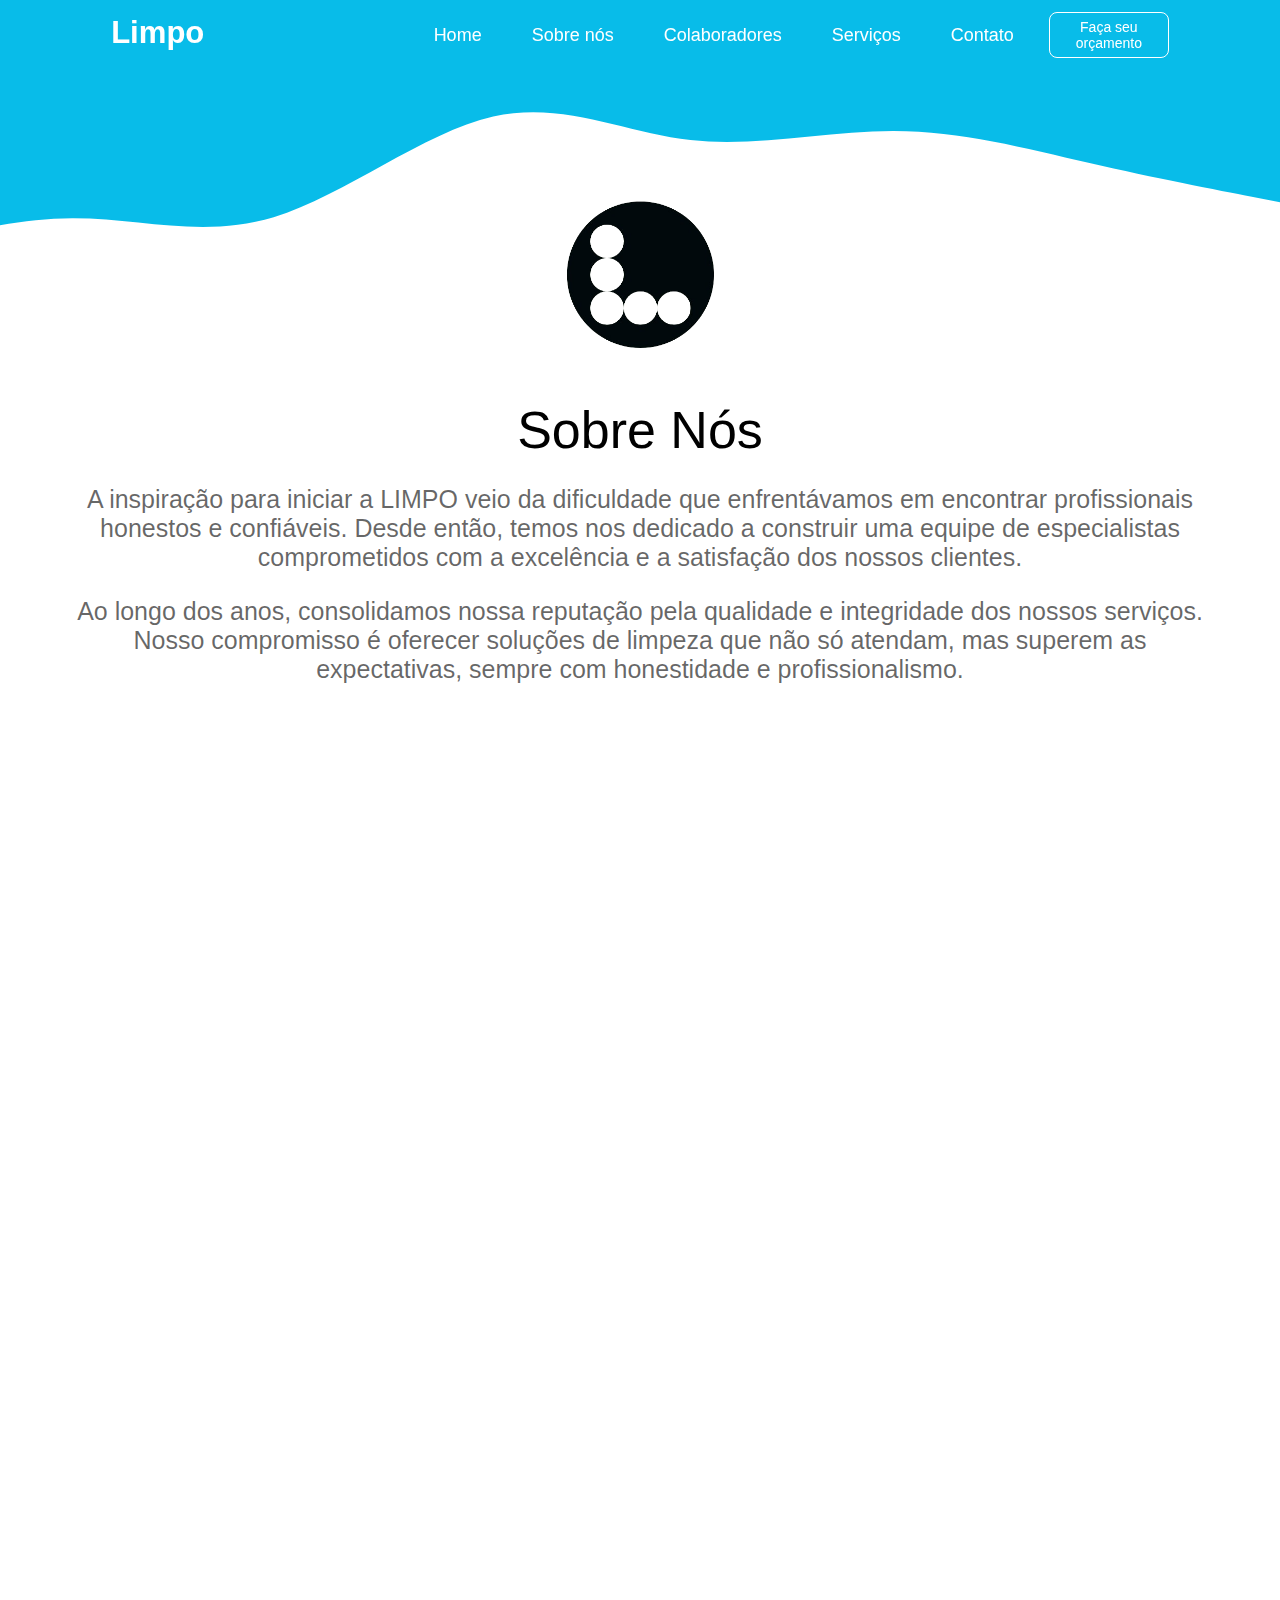
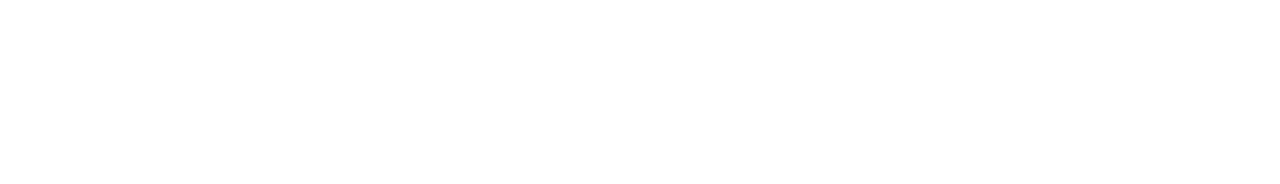
<file: src/pages/sobreNos.html>
<!DOCTYPE html>
<html lang="pt-BR">

<head>
    <meta charset="UTF-8">
    <meta name="viewport" content="width=device-width, initial-scale=1.0">
    <link rel="stylesheet" href="../style/global.css">
    <link rel="stylesheet" href="../style/style.css">
    <link rel="stylesheet" href="../style/sobreNos.css">
    <title>LIMPO</title>
</head>

<body>
    <section class="bannerSobreNos">
        <div class="bannerImg"></div>
        <header id="navbar">
            <div class="img">
                <h1 class="logoX">Limpo</h1>
            </div>
            <nav>
                <ul class="menu">
                    <li class="textDecoration"><a href="/index.html">Home</a></li>
                    <li class="textDecoration"><a href="sobreNos.html">Sobre nós</a></li>
                    <li class="textDecoration"><a href="colaboradores.html">Colaboradores</a></li>
                    <li class="textDecoration"><a href="servicos.html">Serviços</a></li>
                    <li class="textDecoration"><a href="contato.html">Contato</a></li>
                    <button class="orcamento">Faça seu orçamento</button>
                </ul>
                <button class="hamburger-menu"></button>

            </nav>
        </header>

        <main>
            <div class="ContainerSobreNos">
                <img src="../assets/logo_logo.png">
                <h1>Sobre Nós</h1>
                <p>
                    A inspiração para iniciar a LIMPO veio
                    da dificuldade que enfrentávamos em encontrar profissionais honestos e confiáveis. Desde então,
                    temos nos dedicado a construir uma equipe de especialistas comprometidos com a excelência e a
                    satisfação dos nossos clientes.</p>
                <p>
                    Ao longo dos anos, consolidamos nossa reputação pela qualidade e integridade dos nossos serviços.
                    Nosso compromisso é oferecer soluções de limpeza que não só atendam, mas superem as expectativas,
                    sempre com honestidade e profissionalismo.
                </p>
            </div>

            
        </main>

    </section>
    <section style="height: 1000px;"></section>
    <script src="../script/script.js"></script>
    <script src="../script/script__botao--menu.js"></script>
    <script src="../script/perguntasFrequentes.js"></script>

</body>
</file>
<file: src/style/global.css>
/* Estilos base */
* {
    margin: 0;
    padding: 0;
    box-sizing: border-box;
}

@import url('https://fonts.googleapis.com/css2?family=Rubik:ital,wght@0,300..900;1,300..900&display=swap');

@import url('https://fonts.googleapis.com/css2?family=Merriweather:ital,wght@0,300;0,400;0,700;0,900;1,300;1,400;1,700;1,900&display=swap');

@import url('https://fonts.googleapis.com/css2?family=Lato:ital,wght@0,100;0,300;0,400;0,700;0,900;1,100;1,300;1,400;1,700;1,900&display=swap');

html,body {
    width: 100%;
    height: 100%;
}

body {
    font-family: "Rubik", sans-serif;
    font-weight: 700;
}

.banner {
    font-family: "Merriweather", serif;
    font-weight: 700;
}

.confianca, .planos, footer {
    font-family: "Lato", sans-serif;
}
</file>
<file: src/style/style.css>
header {
  position: fixed;
  display: flex;
  flex-direction: row;
  justify-content: center;
  align-items: center;
  width: 100%;
  top: 0;
  left: 0;
  transition: background-color 0.5s ease;
  border-radius: 0 0 10px 10px;
  z-index: 1;
  padding: 0 25px;
}

header.transparent {
  background-color: transparent;
}

header.transparent h1 {
  color: #fff;
}

header.solid {
  background-color: #08bce9;
}

.logoX {
  font-size: clamp(1.625rem, 1.493rem + 0.563vw, 2rem);
}

.img {
  width: 25%;
  height: 70px;
}


.img h1 {
  color: white;
  margin-top: 15px;

}

nav ul {
  list-style: none;
  margin: 0;
  padding: 0;
  display: flex;
  align-items: center;
  gap: 20px;
}

nav ul li {
  margin: 0 15px;
}






nav ul li a {
  text-decoration: none;
  color: #fff;
  font-size: 18px;
  font-weight: 500;
}

li {
  position: relative;
}

.textDecoration:hover::after {
  content: '';
  position: absolute;
  bottom: -5px;
  left: 0;
  width: 100%;
  height: 2px;
  background-color: white;
}


.orcamento {
  width: 120px;
  height: 100%;
  border: 1px solid white;
  border-radius: 8px;
  background-color: transparent;
  color: white;
  padding: 6px 15px;
  cursor: pointer;
  font-size: 14px;
}

.orcamento:hover {
  background-color: white;
  color: #08bce9;

}


.hamburger-menu {
  display: none;
  background: none;
  border: none;
  font-size: 24px;
  cursor: pointer;
}

@media (max-width: 850px) {
  .hamburger-menu {
    display: block;
    /* Mostra o menu de hambúrguer em telas menores */
    color: #fff;
    /* Cor do ícone */
    font-size: 24px;
    /* Tamanho do ícone, ajuste conforme necessário */
  }

  .hamburger-menu::after {
    content: '☰';
    /* Ícone de hambúrguer padrão */
  }

  .hamburger-menu.open::after {
    content: '✕';
    /* Ícone "x" quando o menu está aberto */
  }


  .menu {
    display: none;
    position: absolute;
    top: 60px;
    left: 1%;
    width: 60%;
    background-color: #fff;
    box-shadow: 0 0 10px rgba(0, 0, 0, 0.1);
    z-index: 999;
    visibility: hidden;
    opacity: 0;
    transition: visibility 0s, opacity 0.5s linear;
  }

  .menu.show {
    display: flex;
    flex-direction: column;
    border-radius: 10px;
    width: 70%;
    visibility: visible;
    opacity: 1;
    background-color: #08bce9;
    padding: 20px 0;
  }

  .menu li {
    margin: 10px 0;
    /* Espaçamento entre os itens do menu */
  }

  .hamburger-menu.show {
    color: #08bce9;
    /* Cor do ícone do hambúrguer quando aberto */
  }

  /* Estilos adicionais para o header responsivo */
  header {
    /* Permite que os elementos do header quebrem para uma nova linha */
    justify-content: flex-start;
    /* Ajusta a justificação dos elementos */
    padding: 0 10px;
    /* Ajuste de padding para espaçamento interno */
  }

  .img {
    width: 60%;
    /* Ajuste de largura automática para a logo */
    flex: 1;
    /* Ajusta a largura flexível para a logo ocupar o espaço disponível */
    margin-left: 5%;
  }

  nav {
    width: 40%;
    display: flex;
    justify-content: end;
    margin-right: 5%;
    flex: 1;
    /* Ajusta a largura flexível para o menu ocupar o espaço disponível */
  }

  nav ul li a {
    color: #fff;
    font-size: 18px;
  }

  .orcamento {
    border: 1px solid #ffffff;
    color: #fff;
    margin-bottom: 40px;
    width: 65%;
    height: 40px;
  }
}




/* -----------------------------------*/





.banner {
  position: relative;
  overflow: hidden;
  /* Para garantir que o conteúdo não ultrapasse os limites do banner */

}

.banner img {
  width: 100%;
  height: auto;
  /* Garante que a imagem mantenha sua proporção */
  display: block;

}

.banner::before {
  content: "";
  position: absolute;
  top: 0;
  left: 0;
  width: 100%;
  height: 100%;
  background-color: rgba(0, 0, 0, 0.42);
}

.banner_text {
  position: absolute;
  top: 50%;
  left: 50%;
  transform: translate(-50%, -50%);
  width: 80%;
  padding: 0% 2%;
  color: white;

}

.banner_text h1 {
  font-size: clamp(2rem, 1.12rem + 3.756vw, 4.5rem);
  margin: 20px 0;
  font-weight: 600;
}

.banner_text h3 {
  font-size: 1.5rem;
  font-weight: 400;
  margin-bottom: 30px;
  font-style: italic;
  font-weight: 400;
  line-height: 1.5;
  width: 75%;
}

.transparente {
  color: transparent;
  /* Deixa o texto transparente */
  -webkit-text-stroke: 0.5px white;
  /* Adiciona uma borda branca ao redor do texto */
}

.azul {
  color: #08bce9;
  /* Cor azul personalizada */
}

.darkBlue {
  background-color: #060922;
  /* Cor de fundo personalizada */
}

/* Estilos para telas menores (até 768px) */
@media (max-width: 768px) {
  .banner_text {
    width: 95%;
    align-items: center;
    /* Centraliza horizontalmente */
    position: absolute;
    top: 62%;
    left: 50%;
  }

  .banner_text h1 {
    font-size: 2.3rem;
    /* Reduz o tamanho da fonte para telas menores */
    width: 100%;
    text-align: center;

  }

  .hideBaner {
    display: none;
  }

  .banner_text h3 {
    display: none;
  }

  .transparente {
    color: transparent;
    /* Deixa o texto transparente */
    -webkit-text-stroke: 0.5px white;
    /* Adiciona uma borda branca ao redor do texto */
  }
}




/* ------------------------------------------- */

/* Estilos base */
.info {
  display: flex;
  width: 100%;
  height: 100%;
  color: white;
  padding: 80px;
  gap: 10%;
  margin: 0 auto;
}

.servicos {
  margin: auto 0;
  width: 35%;
}

.maior {
  font-weight: 700;
}

.esquerda h3 {
  text-align: center;
  color: #08bce9;
  font-size: 22px;
  margin-bottom: 25px;
}

.esquerda h1 {
  text-align: center;
  font-size: clamp(1.75rem, 1.574rem + 0.751vw, 2.25rem);
}

.botaoServicos {
  width: 60%;
  margin: 25px 20%;
  font-size: 18px;
  padding: 15px 0;
  border-radius: 8px;
  border: 1.5px solid #08bce9;
  background-color: #08bce9;
  color: #060922;
  cursor: pointer;
}

.botaoServicos:hover {
  background-color: transparent;
  color: #08bce9;
}

.botaoServicos:active {
  border: 1.5px solid #060922;
}

/* Estilos para os cards à direita */
.direita {
  width: 100%;
  height: 650px;
  display: flex;
  flex-direction: row;
  flex-wrap: wrap;
  gap: 25px;
  justify-content: center;
}

.card {
  width: 40%;
  display: flex;
  flex-direction: column;
  padding: 15px 25px;
  border-radius: 10px;
  justify-content: center;
  border: 1px solid #08bce9;
}


.card__img {
  display: flex;
  justify-content: space-between;
  margin-bottom: 15px;
}

.card__img img {
  width: 80px;
  height: 75px;
}

.card__img h1 {
  font-size: 80px;
}

.saibaMais {
  margin-top: 25px;
  color: white;
  cursor: pointer;
  font-size: 17px;
}

.saibaMais:hover {
  color: #e4a216;
}

/* Estilos adicionais para dispositivos móveis */
@media (max-width: 768px) {
  .info {
    padding: 40px 20px;
    /* Reduz padding para telas menores */
    flex-direction: column;
    /* Altera para coluna em dispositivos móveis */
    align-items: center;
    /* Centraliza itens na vertical */
    text-align: center;
    /* Centraliza texto */
  }

  .servicos {
    width: 100%;
    /* Ocupa toda a largura disponível */
    margin: 0;
    /* Remove margem */
    text-align: center;
    /* Centraliza texto */
    margin-bottom: 20px;
    /* Espaçamento abaixo do bloco de serviços */
  }

  .esquerda h1 {
    font-size: 28px;
    /* Reduz tamanho do título */
    margin-bottom: 50px;
  }

  .botaoServicos {
    display: none;
  }

  .direita {
    height: auto;
    /* Altura automática para se ajustar ao conteúdo */
  }

  .card {
    width: 100%;
    /* Cards ocupam toda a largura disponível */
  }


  .card__img h1 {
    font-size: 40px;
    /* Reduz tamanho do número do card */
  }

  .saibaMais {
    font-size: 16px;
    /* Reduz tamanho do link "Saiba mais" */
  }

}



/* ------------------------------------------ */

.sobePagina span {
  width: 50px;
  height: 50px;
  background-color: transparent;
  color: white;
  position: fixed;
  bottom: 20px;
  right: 20px;
  border-radius: 50%;
  text-decoration: none;
}

.sobePagina span img {
  width: 100%;
  height: 100%;
}

.wpp {
  border: none;
  background-color: transparent;
}

.wpp:active {
  padding: 0.5px;
}

.wpp a {
  text-decoration: none;
}


/* ---------------------------------------------- */

.confianca {
  display: flex;
  flex-direction: row;
  width: 100%;
  padding: 90px;
  justify-content: space-between;
  gap: 5%;
}

.confianca__img--direita {
  position: relative;
  width: 60%;
  border-radius: 5px;
}

.confianca__img--direita img {
  width: 100%;
  border-radius: 5px;
  opacity: 0.45;
}

.anos {
  position: absolute;
  top: -25px;
  left: -25px;
  width: 180px;
  height: 100px;
}

.anos .experienciaNumero {
  background-color: #08bce9;
  font-size: 100px;
  text-align: center;
  padding-top: 25px;
  border-radius: 0px 15px 0px 0px;
}

.experienciaTitulo {
  background-color: #08bce9;
  color: white;
  text-align: center;
  height: 100%;
  border-radius: 0px 0px 15px 15px;
}

@media (max-width: 768px) {
  .anos .experienciaNumero {
    font-size: 60px;
    /* Reduz o tamanho da fonte para telas menores */
    padding-top: 15px;
    /* Ajusta o espaçamento superior */
    position: relative;
    top: -50px;
    left: -20px;
  }

  .experienciaTitulo {
    font-size: 20px;
    /* Reduz o tamanho da fonte para telas menores */
    padding: 10px;
    /* Ajusta o espaçamento interno */
    position: relative;
    top: -50px;
    left: -20px;
  }
}

.confianca--esquerda {
  width: 60%;
  display: flex;
  flex-direction: column;
  justify-content: space-between;
}

.confianca--esquerda .titulo h3 {
  text-align: start;
  color: #08bce9;
  font-size: 22px;
  margin-bottom: 25px;
}

.confianca--esquerda .titulo h1 {
  text-align: start;
  font-size: 46px;
  color: white;
  text-transform: capitalize;
  letter-spacing: 1.5px;
}

.paragrafo h3 {
  color: #fff;
  margin: 35px 0 35px 0;
  border-left: 4px solid #08bce9;
  font-weight: 500;
  padding: 15px 15px 15px 45px;
  font-style: italic;
  line-height: 1.7;
  opacity: 0.85;
}

/* --------------------------------------- */

.confianca__servicos {
  width: 100%;
  display: flex;
  flex-direction: column;
}

.confianca__servicos--img {
  width: 15%;
  display: flex;
  flex-direction: row;
  align-items: center;
}

.confianca__servicos--img img {
  width: 100%;
}

.confianca__servicos .primeiro {
  display: flex;
  height: 100%;
  color: #fff;
  padding: 0 25px 35px 0;
  gap: 5%;
}

.confianca__servicos--conteudo {
  width: 85%;
}

.confianca__servicos--conteudo h2 {
  margin-bottom: 15px;
  font-weight: 600;
}

.confianca__servicos--conteudo p {
  font-style: italic;
  font-weight: 400;
}



@media (min-width: 768px) and (max-width: 820px) {

  .info {
    display: flex;
    flex-direction: column;
    align-items: center;
    padding: 80px 40px;
  }

  .info h1 {
    width: 100%;
    margin-bottom: 50px;
  }

  .info button {
    display: none;
  }

  .servicos {
    width: 60%;
  }

  .banner_text h3 {
    display: none;
  }
}

@media (max-width: 768px) {
  .confianca {
    flex-direction: column;
    /* Altera para coluna em dispositivos móveis */
    padding: 40px 20px;
    /* Reduz padding para telas menores */
    gap: 40px;
    /* Espaçamento entre os blocos */

    margin-top: 100px;
  }

  .confianca__img--direita {
    width: 100%;
    /* Imagem ocupa 100% da largura disponível */
  }

  .anos {
    top: 10px;
    /* Ajusta posição para telas menores */
    left: 10px;
    width: 150px;
    height: 80px;
  }


  .confianca--esquerda {
    width: 100%;
    /* Seção esquerda ocupa 100% da largura disponível */
  }

  .confianca--esquerda .titulo h1 {
    font-size: clamp(1.75rem, 1.662rem + 0.376vw, 2rem);
    /* Reduz tamanho do título */
    text-align: center;
    padding: 0;
  }

  .confianca--esquerda h1 {
    text-align: center;
    padding: 0 20px;
  }

  .confianca--esquerda .titulo h3 {
    text-align: center;
  }


  .paragrafo h3 {
    font-size: 18px;
    /* Reduz tamanho do parágrafo */
    padding: 10px 10px 10px 15px;
    margin: 20px 0;

  }

  .confianca__servicos .primeiro {
    flex-direction: column;
    /* Alinha os itens em coluna */
    padding: 20px 0;
    /* Adiciona padding ao redor */
    gap: 20px;
    /* Espaçamento entre os itens */
  }

  .confianca__servicos--img {
    width: 20%;
    /* Imagem ocupa 100% da largura disponível */
    height: 20%;
    margin: 0 auto;
  }

  .confianca__servicos--img img {
    width: 100%;
    height: 100%;
  }

  .confianca__servicos--conteudo {
    width: 100%;
    /* Conteúdo ocupa 100% da largura disponível */
  }

  .confianca__servicos--conteudo h2 {
    font-size: 18px;
    /* Reduz tamanho do título */
    text-align: center;
  }

  .confianca__servicos--conteudo p {
    /* Reduz tamanho do parágrafo */
    padding: 0 10px;
    text-align: center;
  }


}

/* -------------------------------------- */

.parcerias__titulo {
  margin-bottom: 50px;
}

.parcerias__titulo h1 {
  font-size: clamp(1.75rem, 1.662rem + 0.376vw, 2rem);
  padding: 0 20px;
  text-align: center;
  margin-bottom: 100px;
  color: #08bce9;
}

.empresas-parceiras {
  width: 100%;
  overflow: hidden;
  background-color: transparent;
  /* Opcional: cor de fundo para a seção */

}

.marquee {
  display: flex;
  width: 100%;
  overflow: hidden;
}

.marquee-content {
  display: flex;
  animation: marquee 20s linear infinite;
  transform: translateX(0)
}

.marquee-content img {
  width: 100px;
  /* Ajuste conforme necessário */
  height: 50px;
  margin: 0 15%;
  /* Ajuste o espaçamento conforme necessário */
}

@keyframes marquee {
  0% {
    transform: translateX(0%);
  }

  100% {
    transform: translateX(-50%);
  }
}


@media (max-width: 768px) {

  .marquee {
    display: flex;
    width: 100%;
    overflow: hidden;
    padding: 0 10%;
    /* Espaço nas laterais direita e esquerda do elemento .marquee */
  }

  .marquee-content {
    display: flex;
    animation: marquee 20s linear infinite;
    transform: translateX(0);
    width: 50%;
    margin: 0 auto;
    /* Espaço nas laterais direita e esquerda do elemento .marquee-content */
  }

  .marquee-content img {
    width: 100px;
    /* Ajuste conforme necessário */
    height: 60px;
    margin: 0 10%;
    /* Espaçamento entre as imagens */
  }
}

/* --------------------------------- */


.planos {
  width: 100%;
  display: flex;
  padding: 80px;
  color: #fff;
  gap: 2%;
  justify-content: center;
  background-image: url(../assets/fundoPlanos.png);
  background-repeat: no-repeat;
  background-size: cover;
}

.plano1 {
  width: 30%;
  border: 1px solid #08bce983;
  background-color: #000531;
  border-radius: 15px;
  padding: 25px;
  margin-bottom: 50px;
}

.preco {
  display: flex;
  flex-direction: column;
}

.preco .imgTopo {
  width: 70px;
  height: 7%;
  padding: 10px 10px 10px 0;
}

.preco h1 {
  font-size: 52px;
  margin-bottom: 1.5rem;
}


.menor {
  font-size: 22px;
  align-items: center;
}

.beneficios {
  display: flex;
  flex-direction: column;
  border-top: 1px solid #ffffff46;
}



.beneficios__lista--itens {
  display: flex;
  align-items: center;
  justify-content: space-between;
  margin: 2.5rem 0;
  font-weight: 500;


}


.beneficios__lista--itens img {
  width: 18px;
  height: 18px;
}


.botaoPlano button {
  width: 100%;
  height: 45px;
  border: 2px solid #08bce9;
  border-radius: 25px;
  background-color: transparent;
  align-items: center;
  color: #08bce9;
  font-size: 16px;
  cursor: pointer;
  margin-top: 25px;
}

.botaoPlano button:hover {
  background-color: #08bce9;
  color: white;
}

.precoNumero,
.precoNomePlano {
  display: flex;
  gap: 2%;
}

.precoNumero {
  align-items: center;
}

.precoNomePlano {
  font-size: 18px;
  border-left: 3px solid #08bce9;
  margin-bottom: 1.5rem;
  padding-left: 15px;
  font-weight: 400;
  font-style: italic;
}

@media (min-width: 768px) and (max-width: 1000px) {

  .planos {

    padding: 0 30px;
    justify-content: space-between;

  }
}

@media (max-width: 768px) {
  .planos {
    flex-direction: column;
    align-items: center;
    padding: 20px;
  }

  .plano1 {
    width: 100%;
    margin-bottom: 35px;
  }
}

.preco {
  display: flex;
  flex-direction: column;
}

.preco .imgTopo {
  width: 70px;
  height: 7%;
  padding: 10px 10px 10px 0;
}

.preco h1 {
  font-size: 52px;
  margin-bottom: 1.5rem;
}

.menor {
  font-size: 22px;
  align-items: center;
}

.beneficios {
  display: flex;
  flex-direction: column;
  border-top: 1px solid #ffffff46;
}

.beneficios__lista--itens {
  display: flex;
  align-items: center;
  justify-content: space-between;
  margin: 2.5rem 0;
  font-weight: 500;
}

.beneficios__lista--itens img {
  width: 18px;
  height: 18px;
}

.botaoPlano button {
  width: 100%;
  height: 45px;
  border: 2px solid #08bce9;
  border-radius: 25px;
  background-color: transparent;
  align-items: center;
  color: #08bce9;
  font-size: 16px;
  cursor: pointer;
  margin-top: 25px;
}

.botaoPlano button:hover {
  background-color: #08bce9;
  color: white;
}

.precoNumero,
.precoNomePlano {
  display: flex;
  gap: 2%;
}

.precoNumero {
  align-items: center;
}

.precoNomePlano {
  font-size: 18px;
  border-left: 3px solid #08bce9;
  margin-bottom: 1.5rem;
  padding-left: 15px;
  font-weight: 400;
  font-style: italic;
}

/* ------------------------------------ */


/* ------------------------------------ */
.footer {
  position: relative;
  background-image: url('../assets/img_footer.jpg');
  width: 100%;
  height: 450px;
  background-repeat: no-repeat;
  background-position: center;
  background-size: cover;
  display: flex;
  flex-wrap: wrap;
  /* Permite que os elementos se ajustem em linhas */
  align-items: center;
  padding: 60px;
}

.footer::after {
  content: '';
  position: absolute;
  top: 0;
  left: 0;
  width: 100%;
  height: 100%;
  background: rgba(0, 0, 0, 0.75);
}

.sobre {
  width: 30%;
  height: 280px;
  color: #fff;
  z-index: 1;
  padding-left: 30px;
}

.logoFooter {
  font-size: 24px;
  margin-bottom: 30px;
  font-family: "Merriweather", serif;
  color: #e4a216;
}

footer p {
  font-size: clamp(0.95rem, 0.792rem + 0.676vw, 1.4rem);
  font-weight: 400;
  line-height: 1.75;
  margin-bottom: 30px;
}

.redesSociais {
  display: flex;
  justify-content: flex-start;
  gap: 10px;
}

.bolinhas {
  width: 35px;
  height: 35px;
  list-style-type: none;
}

.linksUteis {
  display: flex;
  flex-direction: column;
  z-index: 1;
  color: #fff;
  width: 20%;
  height: 280px;
  padding-left: 5%;
}

.linksUteis h1,
.contatoFooter h1 {
  font-family: "Merriweather", serif;
  font-size: 24px;
  color: #e4a216;
  margin-bottom: 30px;
  padding-top: 10px;
}

.linksUteis ul,
.contatoFooter ul {
  list-style-type: none;
  display: flex;
  flex-direction: column;
  gap: 40px;
}

.linksUteis ul li a,
.contatoFooter ul li a {
  color: #fff;
  text-decoration: none;
  font-weight: 400;
}

.contatoFooter {
  display: flex;
  flex-direction: column;
  z-index: 1;
  color: #fff;
  width: 30%;
  height: 280px;
  padding-left: 5%;
}

/* Media Queries para Responsividade */
@media (max-width: 1024px) {
  .footer {
    height: auto;
    /* Altura automática para ajustar ao conteúdo */
    padding: 40px;
    z-index: 0;
  }

  .sobre,
  .linksUteis,
  .contatoFooter {
    width: 100%;
    height: auto;
    padding-left: 0;
    padding-top: 20px;
    padding-bottom: 20px;
    text-align: center;
    /* Centraliza o texto */
  }

  .sobre {
    order: 1;
  }

  .linksUteis {
    order: 2;
  }

  .contatoFooter {
    order: 3;
  }

  .redesSociais {
    justify-content: center;
  }
}

@media (max-width: 768px) {
  .footer {
    flex-direction: column;
    /* Empilha os elementos verticalmente */
    align-items: center;
  }

  .sobre,
  .linksUteis,
  .contatoFooter {
    padding: 20px;
  }

  .linksUteis ul,
  .contatoFooter ul {
    gap: 20px;
  }
}
</file>
<file: src/style/perguntasFrequentes.css>
.perguntasFrequentes {
    display: flex;
    flex-direction: column;
    justify-content: center;
    width: 90%;
    border-radius: 8px;
    padding: 20px;
    margin: 0 auto;
    padding-bottom: 100px;
}


.perguntasFrequentes h1 {
    font-size: 32px;
    color: #ffffff;
    text-align: center;
    margin-bottom: 25px;
    font-style: italic;
    font-weight: 500;

}
.faq-item {
    margin-bottom: 15px;
}

.faq-question {
    font-size: clamp(0.95rem, 0.792rem + 0.676vw, 1.4rem);
    height: 50px;
    cursor: pointer;
    position: relative;
    padding: 10px;
    background-color: #08bce9;
    color: #ffffff;
    border-radius: 8px;
    display: flex;
    justify-content: space-between;
    align-items: center;
    transition: background-color 0.3s ease;
}



.faq-answer {
    display: none;
    padding: 20px;
    background-color: #f9f9f9;
    border: 1px solid #e0e0e0;
    border-radius: 8px;
    margin-top: 5px;
    transition: max-height 0.3s ease, opacity 0.3s ease;
    overflow: hidden;
    opacity: 0;
    max-height: 0;
    font-weight: 400;
    line-height: 1.75;
}

.faq-answer.open {
    display: block;
    opacity: 1;
    min-height: 120px;
    max-height: 400px; /* Ajuste o valor conforme necessário */
}

.arrow {
    transition: transform 0.3s ease;
}

.arrow.open {
    transform: rotate(180deg);
}
</file>
<file: style/global.css>
/* Estilos base */
* {
    margin: 0;
    padding: 0;
    box-sizing: border-box;
}

@import url('https://fonts.googleapis.com/css2?family=Rubik:ital,wght@0,300..900;1,300..900&display=swap');

@import url('https://fonts.googleapis.com/css2?family=Merriweather:ital,wght@0,300;0,400;0,700;0,900;1,300;1,400;1,700;1,900&display=swap');

@import url('https://fonts.googleapis.com/css2?family=Lato:ital,wght@0,100;0,300;0,400;0,700;0,900;1,100;1,300;1,400;1,700;1,900&display=swap');

html,body {
    width: 100%;
    height: 100%;
}

body {
    font-family: "Rubik", sans-serif;
    font-weight: 700;
}

.banner {
    font-family: "Merriweather", serif;
    font-weight: 700;
}

.confianca, .planos, footer {
    font-family: "Lato", sans-serif;
}
</file>
<file: style/style.css>
header {
  position: fixed;
  display: flex;
  flex-direction: row;
  justify-content: center;
  align-items: center;
  width: 100%;
  top: 0;
  left: 0;
  transition: background-color 0.5s ease;
  border-radius: 0 0 10px 10px;
  z-index: 1;
  padding: 0 25px;
}

header.transparent {
  background-color: transparent;
}

header.transparent h1 {
  color: #fff;
}

header.solid {
  background-color: #08bce9;
}

.logoX {
  font-size: clamp(1.625rem, 1.493rem + 0.563vw, 2rem);
}

.img {
  width: 25%;
  height: 70px;
}


.img h1 {
  color: white;
  margin-top: 15px;

}

nav ul {
  list-style: none;
  margin: 0;
  padding: 0;
  display: flex;
  align-items: center;
  gap: 20px;
}

nav ul li {
  margin: 0 15px;
}






nav ul li a {
  text-decoration: none;
  color: #fff;
  font-size: 18px;
  font-weight: 500;
}

li {
  position: relative;
}

.textDecoration:hover::after {
  content: '';
  position: absolute;
  bottom: -5px;
  left: 0;
  width: 100%;
  height: 2px;
  background-color: white;
}


.orcamento {
  width: 120px;
  height: 100%;
  border: 1px solid white;
  border-radius: 8px;
  background-color: transparent;
  color: white;
  padding: 6px 15px;
  cursor: pointer;
  font-size: 14px;
}

.orcamento:hover {
  background-color: white;
  color: #08bce9;

}


.hamburger-menu {
  display: none;
  background: none;
  border: none;
  font-size: 24px;
  cursor: pointer;
}

@media (max-width: 850px) {
  .hamburger-menu {
    display: block;
    /* Mostra o menu de hambúrguer em telas menores */
    color: #fff;
    /* Cor do ícone */
    font-size: 24px;
    /* Tamanho do ícone, ajuste conforme necessário */
  }

  .hamburger-menu::after {
    content: '☰';
    /* Ícone de hambúrguer padrão */
  }

  .hamburger-menu.open::after {
    content: '✕';
    /* Ícone "x" quando o menu está aberto */
  }


  .menu {
    display: none;
    position: absolute;
    top: 60px;
    left: 1%;
    width: 60%;
    background-color: #fff;
    box-shadow: 0 0 10px rgba(0, 0, 0, 0.1);
    z-index: 999;
    visibility: hidden;
    opacity: 0;
    transition: visibility 0s, opacity 0.5s linear;
  }

  .menu.show {
    display: flex;
    flex-direction: column;
    border-radius: 10px;
    width: 70%;
    visibility: visible;
    opacity: 1;
    background-color: #08bce9;
    padding: 20px 0;
  }

  .menu li {
    margin: 10px 0;
    /* Espaçamento entre os itens do menu */
  }

  .hamburger-menu.show {
    color: #08bce9;
    /* Cor do ícone do hambúrguer quando aberto */
  }

  /* Estilos adicionais para o header responsivo */
  header {
    /* Permite que os elementos do header quebrem para uma nova linha */
    justify-content: flex-start;
    /* Ajusta a justificação dos elementos */
    padding: 0 10px;
    /* Ajuste de padding para espaçamento interno */
  }

  .img {
    width: 60%;
    /* Ajuste de largura automática para a logo */
    flex: 1;
    /* Ajusta a largura flexível para a logo ocupar o espaço disponível */
    margin-left: 5%;
  }

  nav {
    width: 40%;
    display: flex;
    justify-content: end;
    margin-right: 5%;
    flex: 1;
    /* Ajusta a largura flexível para o menu ocupar o espaço disponível */
  }

  nav ul li a {
    color: #fff;
    font-size: 18px;
  }

  .orcamento {
    border: 1px solid #ffffff;
    color: #fff;
    margin-bottom: 40px;
    width: 65%;
    height: 40px;
  }
}




/* -----------------------------------*/





.banner {
  position: relative;
  overflow: hidden;
  /* Para garantir que o conteúdo não ultrapasse os limites do banner */

}

.banner img {
  width: 100%;
  height: auto;
  /* Garante que a imagem mantenha sua proporção */
  display: block;

}

.banner::before {
  content: "";
  position: absolute;
  top: 0;
  left: 0;
  width: 100%;
  height: 100%;
  background-color: rgba(0, 0, 0, 0.42);
}

.banner_text {
  position: absolute;
  top: 50%;
  left: 50%;
  transform: translate(-50%, -50%);
  width: 80%;
  padding: 0% 2%;
  color: white;

}

.banner_text h1 {
  font-size: clamp(2rem, 1.12rem + 3.756vw, 4.5rem);
  margin: 20px 0;
  font-weight: 600;
}

.banner_text h3 {
  font-size: 1.5rem;
  font-weight: 400;
  margin-bottom: 30px;
  font-style: italic;
  font-weight: 400;
  line-height: 1.5;
  width: 75%;
}

.transparente {
  color: transparent;
  /* Deixa o texto transparente */
  -webkit-text-stroke: 0.5px white;
  /* Adiciona uma borda branca ao redor do texto */
}

.azul {
  color: #08bce9;
  /* Cor azul personalizada */
}

.darkBlue {
  background-color: #060922;
  /* Cor de fundo personalizada */
}

/* Estilos para telas menores (até 768px) */
@media (max-width: 768px) {
  .banner_text {
    width: 95%;
    align-items: center;
    /* Centraliza horizontalmente */
    position: absolute;
    top: 62%;
    left: 50%;
  }

  .banner_text h1 {
    font-size: 2.3rem;
    /* Reduz o tamanho da fonte para telas menores */
    width: 100%;
    text-align: center;

  }

  .hideBaner {
    display: none;
  }

  .banner_text h3 {
    display: none;
  }

  .transparente {
    color: transparent;
    /* Deixa o texto transparente */
    -webkit-text-stroke: 0.5px white;
    /* Adiciona uma borda branca ao redor do texto */
  }
}




/* ------------------------------------------- */

/* Estilos base */
.info {
  display: flex;
  width: 100%;
  height: 100%;
  color: white;
  padding: 80px;
  gap: 10%;
  margin: 0 auto;
}

.servicos {
  margin: auto 0;
  width: 35%;
}

.maior {
  font-weight: 700;
}

.esquerda h3 {
  text-align: center;
  color: #08bce9;
  font-size: 22px;
  margin-bottom: 25px;
}

.esquerda h1 {
  text-align: center;
  font-size: clamp(1.75rem, 1.574rem + 0.751vw, 2.25rem);
}

.botaoServicos {
  width: 60%;
  margin: 25px 20%;
  font-size: 18px;
  padding: 15px 0;
  border-radius: 8px;
  border: 1.5px solid #08bce9;
  background-color: #08bce9;
  color: #060922;
  cursor: pointer;
}

.botaoServicos:hover {
  background-color: transparent;
  color: #08bce9;
}

.botaoServicos:active {
  border: 1.5px solid #060922;
}

/* Estilos para os cards à direita */
.direita {
  width: 100%;
  height: 650px;
  display: flex;
  flex-direction: row;
  flex-wrap: wrap;
  gap: 25px;
  justify-content: center;
}

.card {
  width: 40%;
  display: flex;
  flex-direction: column;
  padding: 15px 25px;
  border-radius: 10px;
  justify-content: center;
  border: 1px solid #08bce9;
}


.card__img {
  display: flex;
  justify-content: space-between;
  margin-bottom: 15px;
}

.card__img img {
  width: 80px;
  height: 75px;
}

.card__img h1 {
  font-size: 80px;
}

.saibaMais {
  margin-top: 25px;
  color: white;
  cursor: pointer;
  font-size: 17px;
}

.saibaMais:hover {
  color: #e4a216;
}

/* Estilos adicionais para dispositivos móveis */
@media (max-width: 768px) {
  .info {
    padding: 40px 20px;
    /* Reduz padding para telas menores */
    flex-direction: column;
    /* Altera para coluna em dispositivos móveis */
    align-items: center;
    /* Centraliza itens na vertical */
    text-align: center;
    /* Centraliza texto */
  }

  .servicos {
    width: 100%;
    /* Ocupa toda a largura disponível */
    margin: 0;
    /* Remove margem */
    text-align: center;
    /* Centraliza texto */
    margin-bottom: 20px;
    /* Espaçamento abaixo do bloco de serviços */
  }

  .esquerda h1 {
    font-size: 28px;
    /* Reduz tamanho do título */
    margin-bottom: 50px;
  }

  .botaoServicos {
    display: none;
  }

  .direita {
    height: auto;
    /* Altura automática para se ajustar ao conteúdo */
  }

  .card {
    width: 100%;
    /* Cards ocupam toda a largura disponível */
  }


  .card__img h1 {
    font-size: 40px;
    /* Reduz tamanho do número do card */
  }

  .saibaMais {
    font-size: 16px;
    /* Reduz tamanho do link "Saiba mais" */
  }

}



/* ------------------------------------------ */

.sobePagina span {
  width: 50px;
  height: 50px;
  background-color: transparent;
  color: white;
  position: fixed;
  bottom: 20px;
  right: 20px;
  border-radius: 50%;
  text-decoration: none;
}

.sobePagina span img {
  width: 100%;
  height: 100%;
}

.wpp {
  border: none;
  background-color: transparent;
}

.wpp:active {
  padding: 0.5px;
}

.wpp a {
  text-decoration: none;
}


/* ---------------------------------------------- */

.confianca {
  display: flex;
  flex-direction: row;
  width: 100%;
  padding: 90px;
  justify-content: space-between;
  gap: 5%;
}

.confianca__img--direita {
  position: relative;
  width: 60%;
  border-radius: 5px;
}

.confianca__img--direita img {
  width: 100%;
  border-radius: 5px;
  opacity: 0.45;
}

.anos {
  position: absolute;
  top: -25px;
  left: -25px;
  width: 180px;
  height: 100px;
}

.anos .experienciaNumero {
  background-color: #08bce9;
  font-size: 100px;
  text-align: center;
  padding-top: 25px;
  border-radius: 0px 15px 0px 0px;
}

.experienciaTitulo {
  background-color: #08bce9;
  color: white;
  text-align: center;
  height: 100%;
  border-radius: 0px 0px 15px 15px;
}

@media (max-width: 768px) {
  .anos .experienciaNumero {
    font-size: 60px;
    /* Reduz o tamanho da fonte para telas menores */
    padding-top: 15px;
    /* Ajusta o espaçamento superior */
    position: relative;
    top: -50px;
    left: -20px;
  }

  .experienciaTitulo {
    font-size: 20px;
    /* Reduz o tamanho da fonte para telas menores */
    padding: 10px;
    /* Ajusta o espaçamento interno */
    position: relative;
    top: -50px;
    left: -20px;
  }
}

.confianca--esquerda {
  width: 60%;
  display: flex;
  flex-direction: column;
  justify-content: space-between;
}

.confianca--esquerda .titulo h3 {
  text-align: start;
  color: #08bce9;
  font-size: 22px;
  margin-bottom: 25px;
}

.confianca--esquerda .titulo h1 {
  text-align: start;
  font-size: 46px;
  color: white;
  text-transform: capitalize;
  letter-spacing: 1.5px;
}

.paragrafo h3 {
  color: #fff;
  margin: 35px 0 35px 0;
  border-left: 4px solid #08bce9;
  font-weight: 500;
  padding: 15px 15px 15px 45px;
  font-style: italic;
  line-height: 1.7;
  opacity: 0.85;
}

/* --------------------------------------- */

.confianca__servicos {
  width: 100%;
  display: flex;
  flex-direction: column;
}

.confianca__servicos--img {
  width: 15%;
  display: flex;
  flex-direction: row;
  align-items: center;
}

.confianca__servicos--img img {
  width: 100%;
}

.confianca__servicos .primeiro {
  display: flex;
  height: 100%;
  color: #fff;
  padding: 0 25px 35px 0;
  gap: 5%;
}

.confianca__servicos--conteudo {
  width: 85%;
}

.confianca__servicos--conteudo h2 {
  margin-bottom: 15px;
  font-weight: 600;
}

.confianca__servicos--conteudo p {
  font-style: italic;
  font-weight: 400;
}



@media (min-width: 768px) and (max-width: 820px) {

  .info {
    display: flex;
    flex-direction: column;
    align-items: center;
    padding: 80px 40px;
  }

  .info h1 {
    width: 100%;
    margin-bottom: 50px;
  }

  .info button {
    display: none;
  }

  .servicos {
    width: 60%;
  }

  .banner_text h3 {
    display: none;
  }
}

@media (max-width: 768px) {
  .confianca {
    flex-direction: column;
    /* Altera para coluna em dispositivos móveis */
    padding: 40px 20px;
    /* Reduz padding para telas menores */
    gap: 40px;
    /* Espaçamento entre os blocos */

    margin-top: 100px;
  }

  .confianca__img--direita {
    width: 100%;
    /* Imagem ocupa 100% da largura disponível */
  }

  .anos {
    top: 10px;
    /* Ajusta posição para telas menores */
    left: 10px;
    width: 150px;
    height: 80px;
  }


  .confianca--esquerda {
    width: 100%;
    /* Seção esquerda ocupa 100% da largura disponível */
  }

  .confianca--esquerda .titulo h1 {
    font-size: clamp(1.75rem, 1.662rem + 0.376vw, 2rem);
    /* Reduz tamanho do título */
    text-align: center;
    padding: 0;
  }

  .confianca--esquerda h1 {
    text-align: center;
    padding: 0 20px;
  }

  .confianca--esquerda .titulo h3 {
    text-align: center;
  }


  .paragrafo h3 {
    font-size: 18px;
    /* Reduz tamanho do parágrafo */
    padding: 10px 10px 10px 15px;
    margin: 20px 0;

  }

  .confianca__servicos .primeiro {
    flex-direction: column;
    /* Alinha os itens em coluna */
    padding: 20px 0;
    /* Adiciona padding ao redor */
    gap: 20px;
    /* Espaçamento entre os itens */
  }

  .confianca__servicos--img {
    width: 20%;
    /* Imagem ocupa 100% da largura disponível */
    height: 20%;
    margin: 0 auto;
  }

  .confianca__servicos--img img {
    width: 100%;
    height: 100%;
  }

  .confianca__servicos--conteudo {
    width: 100%;
    /* Conteúdo ocupa 100% da largura disponível */
  }

  .confianca__servicos--conteudo h2 {
    font-size: 18px;
    /* Reduz tamanho do título */
    text-align: center;
  }

  .confianca__servicos--conteudo p {
    /* Reduz tamanho do parágrafo */
    padding: 0 10px;
    text-align: center;
  }


}

/* -------------------------------------- */

.parcerias__titulo {
  margin-bottom: 50px;
}

.parcerias__titulo h1 {
  font-size: clamp(1.75rem, 1.662rem + 0.376vw, 2rem);
  padding: 0 20px;
  text-align: center;
  margin-bottom: 100px;
  color: #08bce9;
}

.empresas-parceiras {
  width: 100%;
  overflow: hidden;
  background-color: transparent;
  /* Opcional: cor de fundo para a seção */

}

.marquee {
  display: flex;
  width: 100%;
  overflow: hidden;
}

.marquee-content {
  display: flex;
  animation: marquee 20s linear infinite;
  transform: translateX(0)
}

.marquee-content img {
  width: 100px;
  /* Ajuste conforme necessário */
  height: 50px;
  margin: 0 15%;
  /* Ajuste o espaçamento conforme necessário */
}

@keyframes marquee {
  0% {
    transform: translateX(0%);
  }

  100% {
    transform: translateX(-50%);
  }
}


@media (max-width: 768px) {

  .marquee {
    display: flex;
    width: 100%;
    overflow: hidden;
    padding: 0 10%;
    /* Espaço nas laterais direita e esquerda do elemento .marquee */
  }

  .marquee-content {
    display: flex;
    animation: marquee 20s linear infinite;
    transform: translateX(0);
    width: 50%;
    margin: 0 auto;
    /* Espaço nas laterais direita e esquerda do elemento .marquee-content */
  }

  .marquee-content img {
    width: 100px;
    /* Ajuste conforme necessário */
    height: 60px;
    margin: 0 10%;
    /* Espaçamento entre as imagens */
  }
}

/* --------------------------------- */


.planos {
  width: 100%;
  display: flex;
  padding: 80px;
  color: #fff;
  gap: 2%;
  justify-content: center;
  background-image: url(../assets/fundoPlanos.png);
  background-repeat: no-repeat;
  background-size: cover;
}

.plano1 {
  width: 30%;
  border: 1px solid #08bce983;
  background-color: #000531;
  border-radius: 15px;
  padding: 25px;
  margin-bottom: 50px;
}

.preco {
  display: flex;
  flex-direction: column;
}

.preco .imgTopo {
  width: 70px;
  height: 7%;
  padding: 10px 10px 10px 0;
}

.preco h1 {
  font-size: 52px;
  margin-bottom: 1.5rem;
}


.menor {
  font-size: 22px;
  align-items: center;
}

.beneficios {
  display: flex;
  flex-direction: column;
  border-top: 1px solid #ffffff46;
}



.beneficios__lista--itens {
  display: flex;
  align-items: center;
  justify-content: space-between;
  margin: 2.5rem 0;
  font-weight: 500;


}


.beneficios__lista--itens img {
  width: 18px;
  height: 18px;
}


.botaoPlano button {
  width: 100%;
  height: 45px;
  border: 2px solid #08bce9;
  border-radius: 25px;
  background-color: transparent;
  align-items: center;
  color: #08bce9;
  font-size: 16px;
  cursor: pointer;
  margin-top: 25px;
}

.botaoPlano button:hover {
  background-color: #08bce9;
  color: white;
}

.precoNumero,
.precoNomePlano {
  display: flex;
  gap: 2%;
}

.precoNumero {
  align-items: center;
}

.precoNomePlano {
  font-size: 18px;
  border-left: 3px solid #08bce9;
  margin-bottom: 1.5rem;
  padding-left: 15px;
  font-weight: 400;
  font-style: italic;
}

@media (min-width: 768px) and (max-width: 1000px) {

  .planos {

    padding: 0 30px;
    justify-content: space-between;

  }
}

@media (max-width: 768px) {
  .planos {
    flex-direction: column;
    align-items: center;
    padding: 20px;
  }

  .plano1 {
    width: 100%;
    margin-bottom: 35px;
  }
}

.preco {
  display: flex;
  flex-direction: column;
}

.preco .imgTopo {
  width: 70px;
  height: 7%;
  padding: 10px 10px 10px 0;
}

.preco h1 {
  font-size: 52px;
  margin-bottom: 1.5rem;
}

.menor {
  font-size: 22px;
  align-items: center;
}

.beneficios {
  display: flex;
  flex-direction: column;
  border-top: 1px solid #ffffff46;
}

.beneficios__lista--itens {
  display: flex;
  align-items: center;
  justify-content: space-between;
  margin: 2.5rem 0;
  font-weight: 500;
}

.beneficios__lista--itens img {
  width: 18px;
  height: 18px;
}

.botaoPlano button {
  width: 100%;
  height: 45px;
  border: 2px solid #08bce9;
  border-radius: 25px;
  background-color: transparent;
  align-items: center;
  color: #08bce9;
  font-size: 16px;
  cursor: pointer;
  margin-top: 25px;
}

.botaoPlano button:hover {
  background-color: #08bce9;
  color: white;
}

.precoNumero,
.precoNomePlano {
  display: flex;
  gap: 2%;
}

.precoNumero {
  align-items: center;
}

.precoNomePlano {
  font-size: 18px;
  border-left: 3px solid #08bce9;
  margin-bottom: 1.5rem;
  padding-left: 15px;
  font-weight: 400;
  font-style: italic;
}

/* ------------------------------------ */


/* ------------------------------------ */
.footer {
  position: relative;
  background-image: url('../assets/img_footer.jpg');
  width: 100%;
  height: 450px;
  background-repeat: no-repeat;
  background-position: center;
  background-size: cover;
  display: flex;
  flex-wrap: wrap;
  /* Permite que os elementos se ajustem em linhas */
  align-items: center;
  padding: 60px;
}

.footer::after {
  content: '';
  position: absolute;
  top: 0;
  left: 0;
  width: 100%;
  height: 100%;
  background: rgba(0, 0, 0, 0.75);
}

.sobre {
  width: 30%;
  height: 280px;
  color: #fff;
  z-index: 1;
  padding-left: 30px;
}

.logoFooter {
  font-size: 24px;
  margin-bottom: 30px;
  font-family: "Merriweather", serif;
  color: #e4a216;
}

footer p {
  font-size: clamp(0.95rem, 0.792rem + 0.676vw, 1.4rem);
  font-weight: 400;
  line-height: 1.75;
  margin-bottom: 30px;
}

.redesSociais {
  display: flex;
  justify-content: flex-start;
  gap: 10px;
}

.bolinhas {
  width: 35px;
  height: 35px;
  list-style-type: none;
}

.linksUteis {
  display: flex;
  flex-direction: column;
  z-index: 1;
  color: #fff;
  width: 20%;
  height: 280px;
  padding-left: 5%;
}

.linksUteis h1,
.contatoFooter h1 {
  font-family: "Merriweather", serif;
  font-size: 24px;
  color: #e4a216;
  margin-bottom: 30px;
  padding-top: 10px;
}

.linksUteis ul,
.contatoFooter ul {
  list-style-type: none;
  display: flex;
  flex-direction: column;
  gap: 40px;
}

.linksUteis ul li a,
.contatoFooter ul li a {
  color: #fff;
  text-decoration: none;
  font-weight: 400;
}

.contatoFooter {
  display: flex;
  flex-direction: column;
  z-index: 1;
  color: #fff;
  width: 30%;
  height: 280px;
  padding-left: 5%;
}

/* Media Queries para Responsividade */
@media (max-width: 1024px) {
  .footer {
    height: auto;
    /* Altura automática para ajustar ao conteúdo */
    padding: 40px;
    z-index: 0;
  }

  .sobre,
  .linksUteis,
  .contatoFooter {
    width: 100%;
    height: auto;
    padding-left: 0;
    padding-top: 20px;
    padding-bottom: 20px;
    text-align: center;
    /* Centraliza o texto */
  }

  .sobre {
    order: 1;
  }

  .linksUteis {
    order: 2;
  }

  .contatoFooter {
    order: 3;
  }

  .redesSociais {
    justify-content: center;
  }
}

@media (max-width: 768px) {
  .footer {
    flex-direction: column;
    /* Empilha os elementos verticalmente */
    align-items: center;
  }

  .sobre,
  .linksUteis,
  .contatoFooter {
    padding: 20px;
  }

  .linksUteis ul,
  .contatoFooter ul {
    gap: 20px;
  }
}
</file>
<file: style/sobreNos.css>
.bannerSobreNos .bannerImg {
    width: 100%;
    height: 300px;
    background-image: url(../assets/fundoSobreNos.png);
    background-repeat: no-repeat;
    background-size: cover;
    background-position: center bottom;
}

@media(max-width: 820px){
    .bannerSobreNos .bannerImg {
    width: 100%;
    height: 180px;
    background-image: url(../assets/fundoSobreNos.png);
    background-repeat: no-repeat;
    background-size: cover;
    background-position: center bottom;
    }
}
.ContainerSobreNos {
    position: relative;
    top: -100px;
    display: flex;
    flex-direction: column;
    width: 90%;
    align-items: center;
    margin: 0 auto;
}

.ContainerSobreNos img {
    width: 150px;
    height: 150px;
}

.ContainerSobreNos h1 {
    font-size: clamp(2.1rem, 1.403rem + 2.383vw, 3.25rem);
    margin-top: 50px;
    font-weight: 500;
}

.ContainerSobreNos p {
    width: 100%;
    margin-top: 25px;
    font-size: clamp(1.1rem, 0.819rem + 0.96vw, 1.563rem);
    text-align: center;
    color: rgba(0, 0, 0, 0.6);
    font-weight: 400;
}


@media (max-width:769px) {
    .ContainerSobreNos p {
        font-size: 18px;
    }
}
</file>
<file: style/contato.css>
.containerContato {
    width: 100%;
    margin-top: -50px;
    display: flex;
    flex-direction: row;
    gap: 5%;
    padding: 42px;
    justify-content: center;
    padding-bottom: 30px;
    align-items: center; /* Ajustado para centralizar os itens verticalmente */
}

.imagemContato {
    width: 45%;
    height: 50%;
}

.imagemContato img {
    width: 100%;
    height: 100%;
    border-radius: 8px;
}

.formularioContato {
    width: 50%;
    padding: 25px;
}

.formularioContato input {
    padding: 15px;
}

.formularioContato form {
    display: flex;
    flex-direction: column;
    justify-content: center;
    align-items: center; /* Centraliza os inputs e buttons */
}

.formularioContato label {
    margin-bottom: 5px;
    width: 90%;
    text-align: left;
    color: rgba(0, 0, 0, 0.6);
}

.formularioContato input {
    width: 90%; /* Ajusta a largura dos inputs */
    height: 45px;
    border: 1px solid rgb(0, 0, 0.7);
    border-radius: 8px;
    margin-bottom: 15px;
}

.formularioContato textarea {
    width: 90%; /* Ajusta a largura dos textareas */
    border: 1px solid rgb(0, 0, 0.7);
    border-radius: 8px;
    margin-bottom: 15px;
}

.formularioContato button {
    background-color: #08bce9;
    border: 1px solid #08bce9;
    border-radius: 8px;
    height: 50px;
    width: 90%; /* Ajusta a largura dos buttons */
}




@media (max-width: 821px) {
    .containerContato {
        flex-direction: column;
        padding: 20px;
        align-items: center; /* Centraliza os itens verticalmente */
    }

    .imagemContato {
        width: 100%;
        height: auto;
    }

    .formularioContato {
        width: 110%;
        padding: 20px;
    }

}

@media (max-width: 480px) {
    .formularioContato input,
    .formularioContato textarea,
    .formularioContato button {
        width: 100%;
    }
}
</file>
<file: src/style/sobreNos.css>
.bannerSobreNos .bannerImg {
    width: 100%;
    height: 300px;
    background-image: url(../assets/fundoSobreNos.png);
    background-repeat: no-repeat;
    background-size: cover;
    background-position: center bottom;
}

@media(max-width: 820px){
    .bannerSobreNos .bannerImg {
    width: 100%;
    height: 180px;
    background-image: url(../assets/fundoSobreNos.png);
    background-repeat: no-repeat;
    background-size: cover;
    background-position: center bottom;
    }
}
.ContainerSobreNos {
    position: relative;
    top: -100px;
    display: flex;
    flex-direction: column;
    width: 90%;
    align-items: center;
    margin: 0 auto;
}

.ContainerSobreNos img {
    width: 150px;
    height: 150px;
}

.ContainerSobreNos h1 {
    font-size: clamp(2.1rem, 1.403rem + 2.383vw, 3.25rem);
    margin-top: 50px;
    font-weight: 500;
}

.ContainerSobreNos p {
    width: 100%;
    margin-top: 25px;
    font-size: clamp(1.1rem, 0.819rem + 0.96vw, 1.563rem);
    text-align: center;
    color: rgba(0, 0, 0, 0.6);
    font-weight: 400;
}


@media (max-width:769px) {
    .ContainerSobreNos p {
        font-size: 18px;
    }
}
</file>
<file: src/style/servicos.css>
.container {
    width: 100%;
    margin: 0 auto;
    padding: 20px;
    margin-top: -50px;
}

.ContainerSobreNos h1,
.container h1 {
    text-align: center;
    margin-bottom: 30px;
    font-weight: 400;
    font-size: 32px;
}



.servicos {
    width: 100%;
    display: flex;
    flex-wrap: wrap;
    gap: 5%;
    justify-content: center;
}

.card {

    background-color: #fff;
    border-radius: 8px;
    padding: 20px;
    box-shadow: 0 0 10px rgba(0, 0, 0, 0.1);
    flex: 1 1 calc(33.33% - 20px);
    /* Flexibilidade para ajustar o tamanho dos cards, com gap de 20px */
    max-width: calc(33.33% - 20px);
    /* Limita o tamanho máximo dos cards */
    margin-bottom: 20px;
    /* Espaçamento inferior entre os cards */
}

.card h2 {
    font-size: 1.4rem;
    margin-bottom: 10px;
    text-align: center;

}

.card p {
    font-size: 1rem;
    color: #666;
    margin-bottom: 15px;
}

.centralizaParagrafo {
    text-align: center;
}

.card a {
    display: inline-block;
    background-color: #08bce9;
    color: #fff;
    text-decoration: none;
    padding: 10px 20px;
    border-radius: 5px;
    transition: background-color 0.3s ease;
    text-align: center;
}

.card a:hover {
    background-color: #07a1d3;
}

@media (max-width: 768px) {
    .card {
        flex: 1 1 100%;
        /* Em telas menores, cada card ocupa 100% da largura */
        max-width: 100%;
        /* Garante que o card ocupe toda a largura disponível */
    }

    .centralizaParagrafo {
        text-align: center;
    }

}


/* ---------------------------- */

.modal {
    display: none;
    position: fixed;
    top: 0;
    left: 0;
    width: 100%;
    height: 100%;
    background-color: rgba(0, 0, 0, 0.5);
    z-index: 1000;
    justify-content: center;
    align-items: center;
}

.modal-content {
    background-color: #fff;
    min-width: 60%;
    min-height: 60%;
    overflow-y: auto;
    border-radius: 8px;
    box-shadow: 0 4px 8px rgba(0, 0, 0, 0.2);

}

.modal h2 {
    font-size: 1.8rem;
    margin-bottom: 10px;
    width: 100%;
    height: 60px;
    background-color: #07a1d3;
    color: white;
    padding: 15px 0;
    font-size: 26px;
    margin-bottom: 20px;
    border-radius: 0 0 10px 10px;
}

.modal p {
    font-size: 1.0rem;
    line-height: 1.6;
}

.close {
    position: absolute;
    top: 10px;
    right: 10px;
    font-size: 1.5rem;
    color: #333;
    cursor: pointer;
}

@media(max-width: 768px) {

    .modal-content {
        min-width: 95%;
        min-height: 80%;
        max-width: 95%;
        max-height: 80%;
            overflow-y: auto;
    }

    .modal-content h2 {
        padding: 0;
    }

    .modal h2 {
        width: 100%;
        height: 60px;
        background-color: #07a1d3;
        color: white;
        padding: 15px 0;
        font-size: 26px;
        margin-bottom: 20px;
    }


    .expressa {
        font-style: italic;
    }

    .expressa p {
        text-align: center;
    }

}


/* -------------------------- */


.limpezaExpressa h3 {
            font-size: 20px;
            margin-bottom: 10px;
            font-weight: 300;
            text-align: center;
        }

        .servicosInclusos {
            margin-top: 35px;
            padding: 0 20px;
            margin-bottom: 40px;
        }

        .servicosInclusos div {
            display: flex;
            gap: 16px; /* Alterado para um valor fixo para um melhor espaçamento */
            padding: 10px;
            align-items: center;
            margin-bottom: 10px;
        }

        .servicosInclusos svg {
            width: 24px;
            height: 24px;
            flex-shrink: 0; /* Garante que o SVG não encolha */
        }

        .servicosInclusos p {
            margin: 0;
            font-weight: 300;
            text-align: start;
            flex-grow: 1; /* Faz o parágrafo crescer para ocupar o espaço disponível */
        }
</file>
<file: src/style/contato.css>
.containerContato {
    width: 100%;
    margin-top: -50px;
    display: flex;
    flex-direction: row;
    gap: 5%;
    padding: 42px;
    justify-content: center;
    padding-bottom: 30px;
    align-items: center; /* Ajustado para centralizar os itens verticalmente */
}

.imagemContato {
    width: 45%;
    height: 50%;
}

.imagemContato img {
    width: 100%;
    height: 100%;
    border-radius: 8px;
}

.formularioContato {
    width: 50%;
    padding: 25px;
}

.formularioContato input {
    padding: 15px;
}

.formularioContato form {
    display: flex;
    flex-direction: column;
    justify-content: center;
    align-items: center; /* Centraliza os inputs e buttons */
}

.formularioContato label {
    margin-bottom: 5px;
    width: 90%;
    text-align: left;
    color: rgba(0, 0, 0, 0.6);
}

.formularioContato input {
    width: 90%; /* Ajusta a largura dos inputs */
    height: 45px;
    border: 1px solid rgb(0, 0, 0.7);
    border-radius: 8px;
    margin-bottom: 15px;
}

.formularioContato textarea {
    width: 90%; /* Ajusta a largura dos textareas */
    border: 1px solid rgb(0, 0, 0.7);
    border-radius: 8px;
    margin-bottom: 15px;
}

.formularioContato button {
    background-color: #08bce9;
    border: 1px solid #08bce9;
    border-radius: 8px;
    height: 50px;
    width: 90%; /* Ajusta a largura dos buttons */
}




@media (max-width: 821px) {
    .containerContato {
        flex-direction: column;
        padding: 20px;
        align-items: center; /* Centraliza os itens verticalmente */
    }

    .imagemContato {
        width: 100%;
        height: auto;
    }

    .formularioContato {
        width: 110%;
        padding: 20px;
    }

}

@media (max-width: 480px) {
    .formularioContato input,
    .formularioContato textarea,
    .formularioContato button {
        width: 100%;
    }
}
</file>
